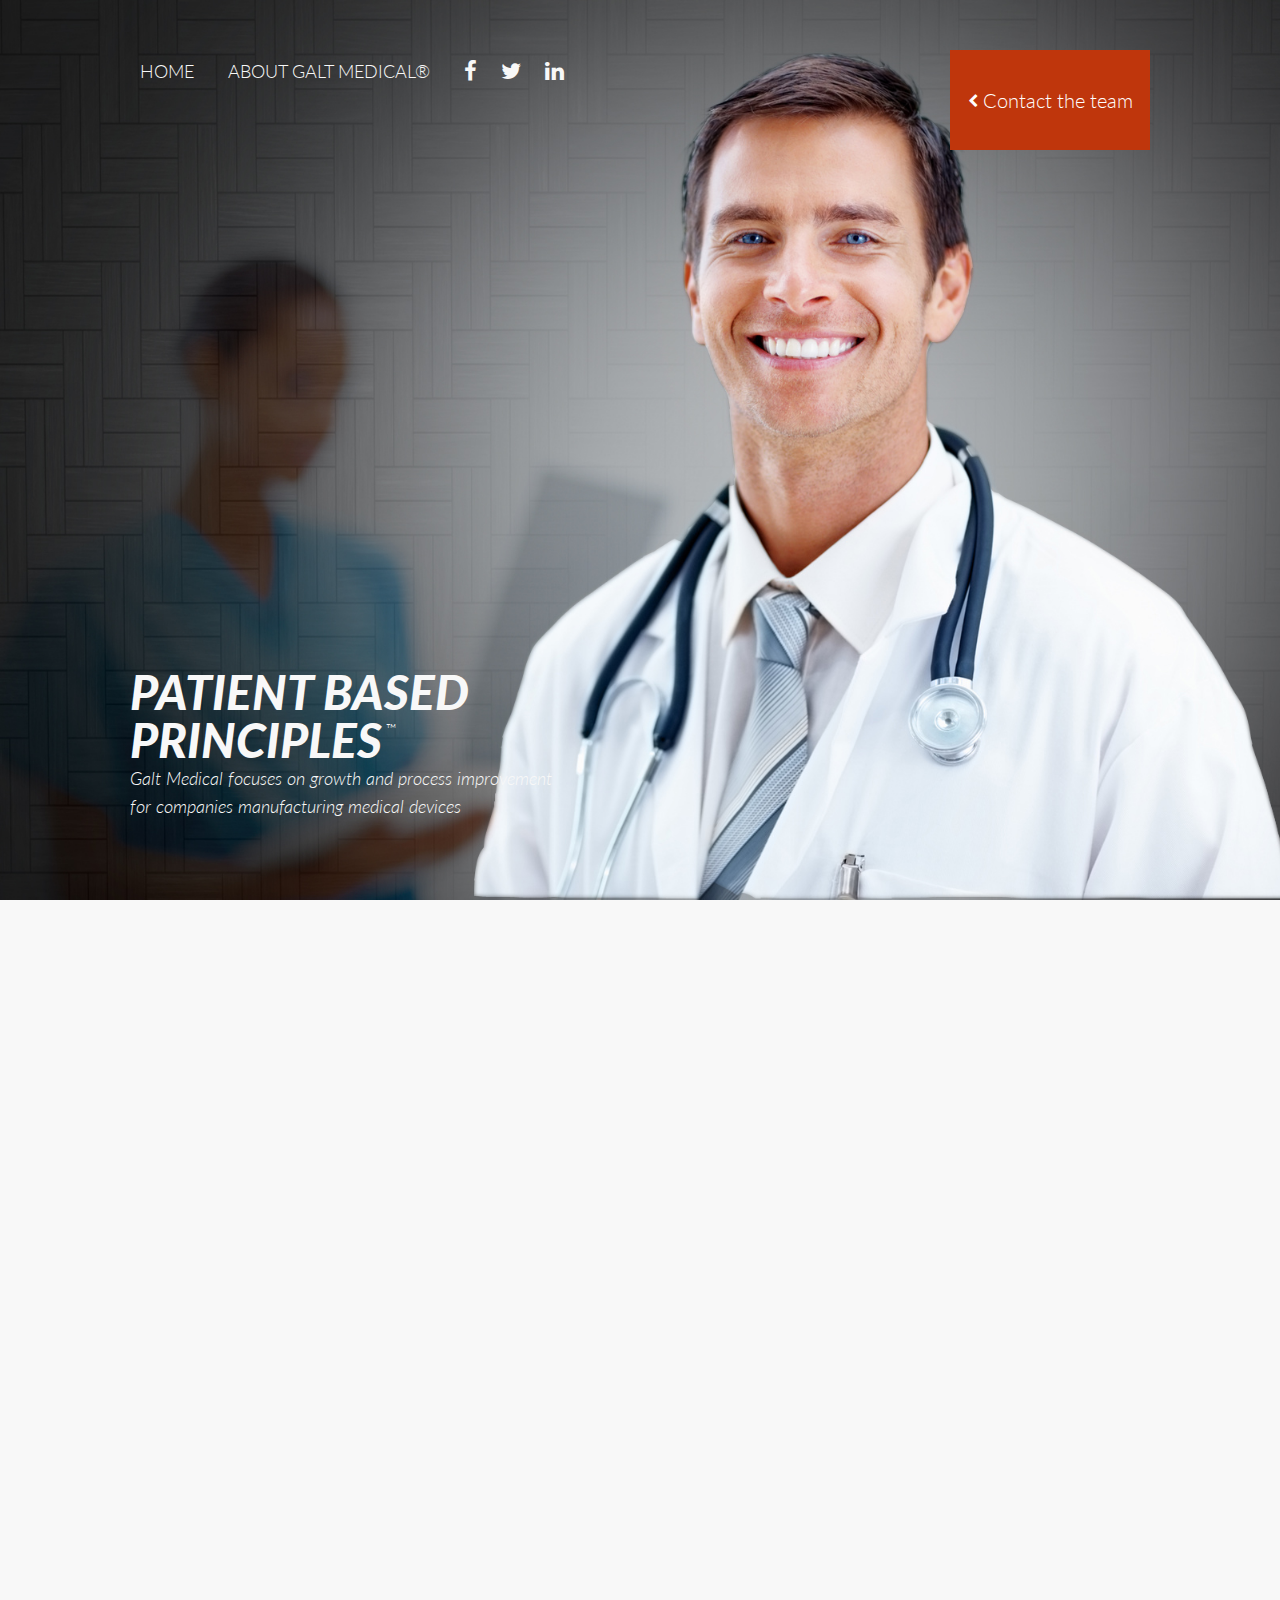
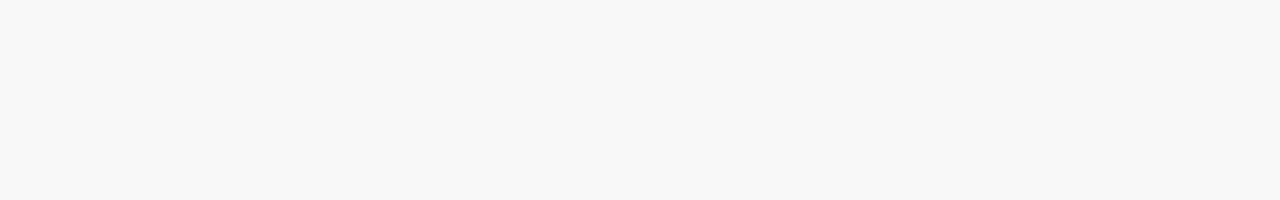
<file: index.html>
<!DOCTYPE html>
<html lang="en">
<head>
  <meta charset="utf-8">
  <meta name="viewport" content="width=device-width, initial-scale=1.0"/>
  <title>Galt Medical®</title>
  <link rel="stylesheet" href="font-awesome/css/font-awesome.min.css">
  <link rel="shortcut icon" type="image/png" href="images/galtmed-logo.png"/>
  <link rel="shortcut icon" type="image/png" href="http://galtmed.com/favicon.png"/>
  <link rel="stylesheet" type="text/css" href="styles/main.css">
  <link rel="stylesheet" type="text/css" href="bower_components/fullpage.js/jquery.fullPage.css" />
  <link href="http://fonts.googleapis.com/css?family=Open+Sans:300italic,400italic,400,300,700,800" rel="stylesheet" type="text/css">
  <link href="http://fonts.googleapis.com/css?family=Lato:100,300,400,700,900,100italic,300italic,400italic,700italic,900italic" rel="stylesheet" type="text/css">

</head>
<body>



  <div id="fullpage">
    <div class="section section-wrap">
      <div class="banner-wrap banner-desktop">
<!--           <div class="banner-left-overlay"></div>
 -->       <div class="banner">

<!--             <div class="mobile-logo">
              <a href="http://galtmed.com"><img src="images/galtmed-logo.png"></a>
            </div> -->

            <div class="banner-menu">
              <div class="banner-nav">
                <ul>
                  <!-- <li><a href="http://galtmed.com"><img class="banner-logo" src="images/galtmed-logo.png"></a></li> -->
                  <li><a href="http://galtmed.com"><p>Home</p></a></li>
                  <li><a href="http://galtmed.com/about"><p>About Galt Medical®</p></a></li>
                  <a href="https://www.facebook.com/GaltMed" target="_blank"><span class="fa fa-facebook banner-social-button"></span></a>
                  <a href="https://twitter.com/galtmed" target="_blank"><span class="fa fa-twitter banner-social-button"></span></a>
                  <a href="https://www.linkedin.com/company/3492725?trk=tyah&trkInfo=clickedVertical%3Acompany%2Cidx%3A2-2-3%2CtarId%3A1433971811908%2Ctas%3Agalt%20med" target="_blank"><span class="fa fa-linkedin banner-social-button"></span></a>           
           
                </ul>
              </div>
            </div>

            <div class="banner-slogan">
              <p class="banner-heading">Patient Based Principles<span>&trade;</span></p>
              <p class="banner-subheading">Galt Medical focuses on growth and process improvement for companies manufacturing medical devices</p>
            </div>

            <div class="contact-container contact-container-desktop"> <!-- START CONTACT MODULE -->
              <div class="contact contact-desktop">

                <div class="contact-square">
                  <p><span class="fa fa-chevron-left"></span>Contact the team</p>
                </div>
                <div class="dimension-wrap"></div>

                <div class="ed-exit-bio hidden">
                  <p>Edward Smith</p>
                  <span class="bio-position">Partner</span>

                </div>

                <div class="davis-exit-bio hidden">
                  <p>Davis Gibson</p>
                  <span class="bio-position">President</span>

                </div>

                <div class="contact-slideout">
                  <div class="contact-list">

                    <div class="contact-thumbnail davis-thumbnail">
                      <p class="thumbnail-name davis-name">Davis</p>
                    </div>

                    <div class="contact-thumbnail ed-thumbnail">
                      <p class="thumbnail-name ed-name">Edward</p>
                    </div>

                  </div>
                </div>

                <div class="ed-bio hidden">
                  <ul>
                    <a href="mailto:ed@galtmed.com"><li><span class="fa fa-envelope"></span></li></a> 
                    <a href="tel://1-803-360-7818"><li class="phone-li"><span class="fa fa-phone-square"></span><p class="ed-phone hidden">(803) 360-7818</p></li></a>
                    <a href="https://www.linkedin.com/profile/view?id=77222871&authType=NAME_SEARCH&authToken=c9Fo&locale=en_US&trk=tyah&trkInfo=clickedVertical%3Amynetwork%2Cidx%3A1-1-1%2CtarId%3A1433971012679%2Ctas%3Aedward%20smith" target="_blank"><li class="bio-linkedin"><span class="fa fa-linkedin"></span></li></a>

                  </ul> 
                </div>
                <div class="davis-bio hidden">
                  <ul>
                    <a href="mailto:davis@galtmed.com"><li><span class="fa fa-envelope"></span></li></a>
                    <a href="tel://1-843-693-3799"><li class="phone-li"><span class="fa fa-phone-square"></span><p class="davis-phone hidden">(843) 693-3799</p></li></a>
                    <a href="https://www.linkedin.com/profile/view?id=72997378&authType=NAME_SEARCH&authToken=Bmf5&locale=en_US&trk=tyah&trkInfo=clickedVertical%3Amynetwork%2Cidx%3A2-1-2%2CtarId%3A1433971089905%2Ctas%3Adavis%20gib" target="_blank"><li class="bio-linkedin"><span class="fa fa-linkedin"></span></li></a>
                  </ul> 
                </div>

              </div>
            </div>  <!-- END CONTACT MODULE -->

    </div>
  </div>
</div> <!-- Close Section -->

<div class="section section-wrap">

    <div class="header-wrap">

      <div class="header-container">

          <div class="header-nav">
            <ul>
              <li class="header-logo"><a href="http://galtmed.com"><img class="logo" src="images/galtmed-logo.png"></a></li>
              <li><a href="http://galtmed.com"><p>Home</p></a></li>
              <li><a href="/about"><p>About</p></a></li>
              <li class="dropdown-trigger"><p><span class="fa fa-angle-down"></span>Product Lines</p></li>            
            </ul>
          </div>

  <!--         <div class="header-product">
            <ul>            
              <li class="dropdown-trigger"><p><span class="fa fa-angle-down"></span>Product Lines<span class="fa fa-angle-down"></span></p></li>
            </ul>
          </div> -->

          <div class="mobile-toggle">
            <p><span class="fa fa-angle-down"></span>Product Lines<span class="fa fa-angle-down"></span></p>        
          </div>

          <div class="header-social">
            <ul>
              <li>
                <p>
                  <a href="https://www.facebook.com/GaltMed" target="_blank"><span class="fa fa-facebook social-button"></span></a>
                  <a href="https://twitter.com/galtmed" target="_blank"><span class="fa fa-twitter social-button"></span></a>
                  <a href="https://www.linkedin.com/company/3492725?trk=tyah&trkInfo=clickedVertical%3Acompany%2Cidx%3A2-2-3%2CtarId%3A1433971811908%2Ctas%3Agalt%20med" target="_blank"><span class="fa fa-linkedin social-button"></span></a>
                </p>
              </li>
            </ul>
          </div>

      </div>
    </div>

    <div class="mobile-menu">
      <ul>
        <li><a href="/bacterin"><p>Bacterin®</p></a></li>
        <li><a href="/biodlogics"><p>BioD Logics®</p></a></li>
        <li><a href="/huntermed"><p>Hunter Med®</p></a></li>
        <li><a href="/instratek"><p>Instratek®</p></a></li>
        <li><a href="/bioretec"><p>Bioretec®</p></a></li>
        <li><a href="/flowerortho"><p>Flower Ortho®</p></a></li>
        <li><p>Coming Soon</p></a></li>
        <li><p>Coming Soon</p></a></li>
      </ul>
    </div>



    <div class="nav-company-container">
      <div class="nav-company">
        <ul>
          <li><p><a href="http://galtmed.com"><img class="mobile-logo" src="images/galtmed-logo.png"></a>Galt Medical®, LLC</p></li>
          <li><p><span class="fa fa-envelope"></span><a href="mailto:info@galtmed.com">info@galtmed.com</a></p></li>
          <li><p><span class="fa fa-phone"></span>(843) 693-3799</p></li>
        </ul>
      </div>
    </div>


    <div class="nav-dropdown-container">
      <div class="nav-dropdown">
        <ul>
          <li><a href="/bacterin"><p><span class="fa fa-circle-thin"></span>Bacterin®</p></a></li>
          <li><a href="/biodlogics"><p><span class="fa fa-circle-thin"></span>BioD Logics®</p></a></li>
          <li><a href="/huntermed"><p><span class="fa fa-circle-thin"></span>Hunter Med®</p></a></li>
          <li><a href="/instratek"><p><span class="fa fa-circle-thin"></span>Instratek®</p></a></li>
          <li><a href="/bioretec"><p><span class="fa fa-circle-thin"></span>Bioretec®</p></a></li>
          <li><a href="/flowerortho"><p><span class="fa fa-circle-thin"></span>Flower Ortho®</p></a></li>

        </ul>
      </div>
    </div>

          <div class="banner-wrap">
<!--           <div class="banner-left-overlay"></div>
 -->       <div class="banner banner-mobile">

<!--             <div class="mobile-logo">
              <a href="http://galtmed.com"><img src="images/galtmed-logo.png"></a>
            </div> -->

            <div class="banner-menu">
              <div class="banner-nav">
                <ul>
                  <!-- <li><a href="http://galtmed.com"><img class="banner-logo" src="images/galtmed-logo.png"></a></li> -->
                  <li><a href="http://galtmed.com"><p>Home</p></a></li>
                  <li><a href="http://galtmed.com/about"><p>About Us</p></a></li>
                  <a href="https://www.facebook.com/GaltMed" target="_blank"><span class="fa fa-facebook banner-social-button"></span></a>
                  <a href="https://twitter.com/galtmed" target="_blank"><span class="fa fa-twitter banner-social-button"></span></a>
                  <a href="https://www.linkedin.com/company/3492725?trk=tyah&trkInfo=clickedVertical%3Acompany%2Cidx%3A2-2-3%2CtarId%3A1433971811908%2Ctas%3Agalt%20med" target="_blank"><span class="fa fa-linkedin banner-social-button"></span></a>           
           
                </ul>
              </div>
            </div>

            <div class="banner-slogan">
              <p class="banner-heading">Patient Based Principles<span>&trade;</span></p>
              <p class="banner-subheading">Galt Medical focuses on growth and process improvement for companies manufacturing medical devices</p>
            </div>

            <div class="contact-container contact-container-desktop"> <!-- START CONTACT MODULE -->
              <div class="contact contact-desktop">

                <div class="contact-square">
                  <p><span class="fa fa-chevron-left"></span>Contact the team</p>
                </div>
                <div class="dimension-wrap"></div>

                <div class="ed-exit-bio hidden">
                  <p>Edward Smith</p>
                  <span class="bio-position">Partner</span>

                </div>

                <div class="davis-exit-bio hidden">
                  <p>Davis Gibson</p>
                  <span class="bio-position">President</span>

                </div>

                <div class="contact-slideout">
                  <div class="contact-list">

                    <div class="contact-thumbnail davis-thumbnail">
                      <p class="thumbnail-name davis-name">Davis</p>
                    </div>

                    <div class="contact-thumbnail ed-thumbnail">
                      <p class="thumbnail-name ed-name">Edward</p>
                    </div>

                  </div>
                </div>

                <div class="ed-bio hidden">
                  <ul>
                    <a href="mailto:edward@galtmed.com"><li><span class="fa fa-envelope"></span></li></a> 
                    <a href="tel://1-803-360-7818"><li class="phone-li"><span class="fa fa-phone-square"></span><p class="ed-phone hidden">(803) 360-7818</p></li></a>
                    <a href="https://www.linkedin.com/profile/view?id=77222871&authType=NAME_SEARCH&authToken=c9Fo&locale=en_US&trk=tyah&trkInfo=clickedVertical%3Amynetwork%2Cidx%3A1-1-1%2CtarId%3A1433971012679%2Ctas%3Aedward%20smith" target="_blank"><li class="bio-linkedin"><span class="fa fa-linkedin"></span></li></a>

                  </ul> 
                </div>
                <div class="davis-bio hidden">
                  <ul>
                    <a href="mailto:davisgibson@galtmed.com"><li><span class="fa fa-envelope"></span></li></a>
                    <a href="tel://1-843-693-3799"><li class="phone-li"><span class="fa fa-phone-square"></span><p class="davis-phone hidden">(843) 693-3799</p></li></a>
                    <a href="https://www.linkedin.com/profile/view?id=72997378&authType=NAME_SEARCH&authToken=Bmf5&locale=en_US&trk=tyah&trkInfo=clickedVertical%3Amynetwork%2Cidx%3A2-1-2%2CtarId%3A1433971089905%2Ctas%3Adavis%20gib" target="_blank"><li class="bio-linkedin"><span class="fa fa-linkedin"></span></li></a>
                  </ul> 
                </div>

              </div>
            </div>  <!-- END CONTACT MODULE -->

    </div>
  </div>


    <div class="services-wrap">
      <div class="services">
        <ul>
          <li class="third-column">
            <span class="fa fa-heartbeat service-icon"></span>
            <h1>About Galt Medical®</h1>
            <p>Some Sample text to see how it will look in a column layout</p>
            <a href="">Sample Link</a>
          </li>
          <li class="third-column">
            <span class="fa fa-user-md service-icon"></span>
            <h1>Interested?</h1>
            <p>Are you a doctor and interested in carrying one of our products?</p>
            <a href="">Show Products Lines</a>
          </li>
          <li class="third-column">
            <span class="fa fa-h-square service-icon"></span>
            <h1>Test Column</h1>
            <p>Some Sample text to see how it will look in a column layout</p>
            <a href="">Sample Link</a>
          </li>
          <li class="third-column">
            <span class="fa fa-medkit service-icon"></span>
            <h1>Careers</h1>
            <p>Interested in joining our team? Send us your cover letter and resumé.</p>
            <a href="">Email Recruitment</a>
          </li>

        </ul>
      </div>
    </div><!-- END SERVICES WRAP-->

      <div class="contact-container contact-container-mobile"> <!-- START CONTACT MODULE -->
        <div class="contact contact-mobile">

          <div class="contact-square">
            <p><span class="fa fa-chevron-left"></span>Contact the team</p>
          </div>
          <div class="dimension-wrap"></div>

            <div class="ed-exit-bio hidden">
              <p>Edward Smith</p>
              <span class="bio-position">Partner</span>

            </div>

            <div class="davis-exit-bio hidden">
              <p>Davis Gibson</p>
              <span class="bio-position">President</span>

            </div>

          <div class="contact-slideout">
            <div class="contact-list">

              <div class="contact-thumbnail davis-thumbnail">
                <p class="thumbnail-name davis-name">Davis</p>
              </div>

              <div class="contact-thumbnail ed-thumbnail">
                <p class="thumbnail-name ed-name">Edward</p>
              </div>

            </div>
          </div>

              <div class="ed-bio hidden">
                <ul>
                  <a href="mailto:ed@galtmed.com"><li><span class="fa fa-envelope"></span></li></a> 
                  <a href="tel://1-803-360-7818"><li class="phone-li"><span class="fa fa-phone-square"></span></li></a>
<!--                   <a href="https://www.linkedin.com/profile/view?id=77222871&authType=NAME_SEARCH&authToken=c9Fo&locale=en_US&trk=tyah&trkInfo=clickedVertical%3Amynetwork%2Cidx%3A1-1-1%2CtarId%3A1433971012679%2Ctas%3Aedward%20smith" target="_blank"><li class="bio-linkedin"><span class="fa fa-linkedin"></span></li></a> -->

                </ul> 
              </div>
              <div class="davis-bio hidden">
                <ul>
                  <a href="mailto:davis@galtmed.com"><li><span class="fa fa-envelope"></span></li></a>
                  <a href="tel://1-843-693-3799"><li class="phone-li"><span class="fa fa-phone-square"></span></li></a>
<!--                   <a href="https://www.linkedin.com/profile/view?id=72997378&authType=NAME_SEARCH&authToken=Bmf5&locale=en_US&trk=tyah&trkInfo=clickedVertical%3Amynetwork%2Cidx%3A2-1-2%2CtarId%3A1433971089905%2Ctas%3Adavis%20gib" target="_blank"><li class="bio-linkedin"><span class="fa fa-linkedin"></span></li></a> -->
                </ul> 
              </div>

        </div>
      </div>  <!-- END MOBILE CONTACT MODULE -->


      <div class="footer-wrap">
        <div class="footer-container">
          <ul>
            <li class="footer-col1"><h1 class="footer-heading"><span>Galt Medical, LLC ®2015. </span>All rights reserved.</h1></li>
<!--             <li class="footer-col2"><p><span class="fa fa-envelope footer-envelope"></span>davisgibson@galtmed.com</p><p><span class="fa fa-envelope footer-envelope"></span>edward@galtmed.com</p></li> -->
            <!-- <li class="footer-col3"><p><span class="fa fa-facebook social-button"></span><span class="fa fa-twitter social-button"></span></p></li> -->
<!--             <li class="footer-col3">    
              <div class="newsletter-container">
                <div class="newsletter">
                  <div class="newsletter-heading">
                   <p>Subscribe to our Newsletter</p>
                  </div>
                  <form>
                    <input type="email" placeholder="Email Address">
                    <button type="submit">Sign Up</button>
                  </form>
                </div>
              </div>
            </li>
 -->       </ul>
        </div>
      </div> <!-- END FOOTER WRAP -->
    </div>

  </div>

</div><!-- End Section -->
</div><!-- End Full Page -->

<script src="bower_components/jquery/dist/jquery.js"></script>
<script src="bower_components/jquery-ui/jquery-ui.js"></script>
<script src="typed/js/typed.js"></script>
<script src="bower_components/fullpage.js/jquery.fullPage.js"></script>
<script src="bower_components/underscore/underscore.js"></script>
<script type="text/javascript" src="scripts/main.js"></script>

</body>
</html>
</file>
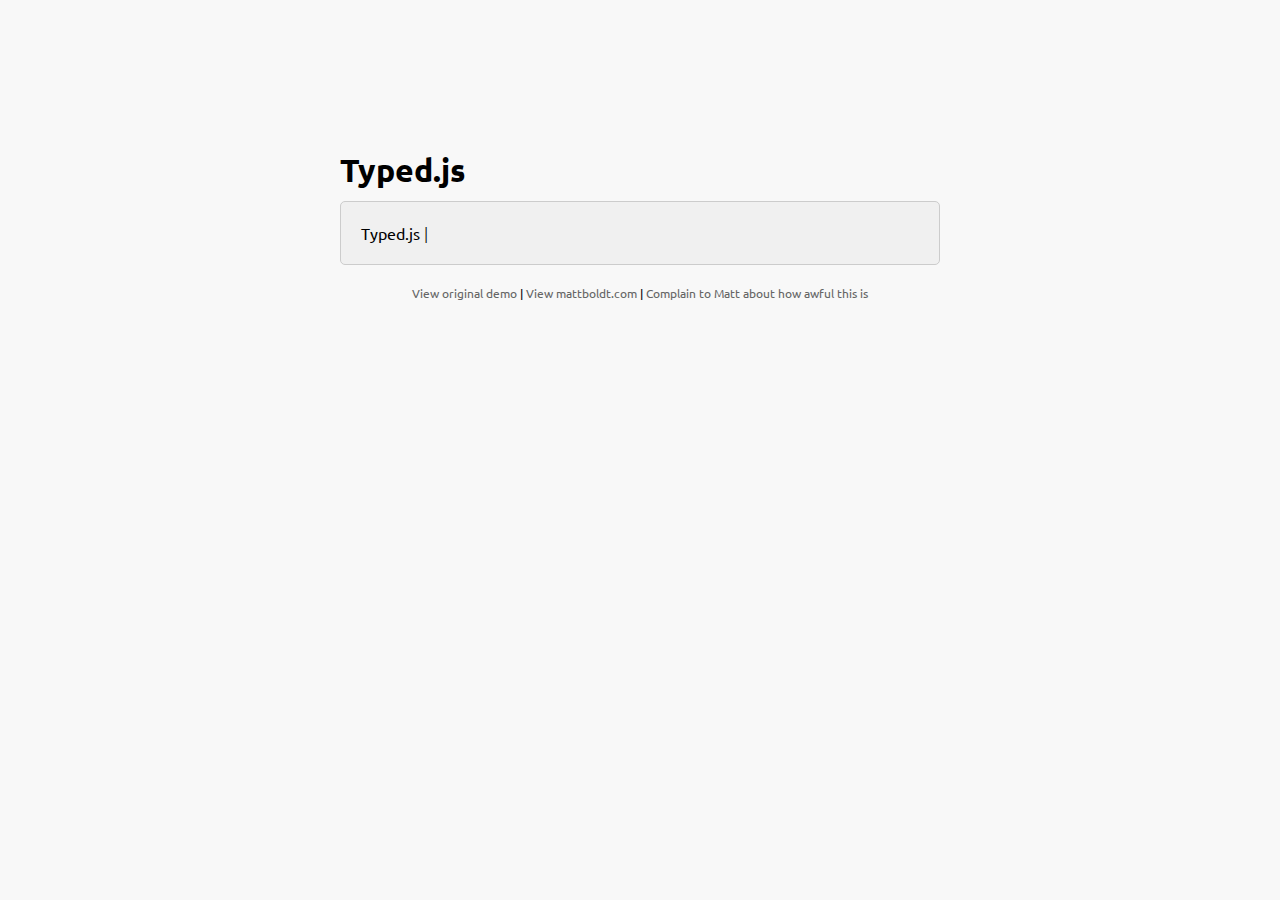
<file: typed/index.htm>
<!doctype html>
<html lang="en">
<head>
    <meta charset="UTF-8">
    <title>Typed.js - Type your heart out</title>
    <!-- Get jQuery -->
    <script src="http://ajax.googleapis.com/ajax/libs/jquery/1.9.1/jquery.min.js"></script>
    <script src="js/typed.js" type="text/javascript"></script>
    <script>
    $(function(){

        $("#typed").typed({
            strings: ["Typed.js is a <strong>jQuery</strong> plugin.", "It <em>types</em> out sentences.", "And then deletes them.", "Try it out!"],
            typeSpeed: 30,
            backDelay: 500,
            loop: false,
            contentType: 'html', // or text
            // defaults to false for infinite loop
            loopCount: false,
            callback: function(){ foo(); },
            resetCallback: function() { newTyped(); }
        });

        $(".reset").click(function(){
            $("#typed").typed('reset');
        });

    });

    function newTyped(){ /* A new typed object */ }

    function foo(){ console.log("Callback"); }

    </script>
    <link href="main.css" rel="stylesheet"/>
    <style>
        /* code for animated blinking cursor */
        .typed-cursor{
            opacity: 1;
            font-weight: 100;
            -webkit-animation: blink 0.7s infinite;
            -moz-animation: blink 0.7s infinite;
            -ms-animation: blink 0.7s infinite;
            -o-animation: blink 0.7s infinite;
            animation: blink 0.7s infinite;
        }
        @-keyframes blink{
            0% { opacity:1; }
            50% { opacity:0; }
            100% { opacity:1; }
        }
        @-webkit-keyframes blink{
            0% { opacity:1; }
            50% { opacity:0; }
            100% { opacity:1; }
        }
        @-moz-keyframes blink{
            0% { opacity:1; }
            50% { opacity:0; }
            100% { opacity:1; }
        }
        @-ms-keyframes blink{
            0% { opacity:1; }
            50% { opacity:0; }
            100% { opacity:1; }
        }
        @-o-keyframes blink{
            0% { opacity:1; }
            50% { opacity:0; }
            100% { opacity:1; }
        }
    </style>
</head>
<body>

    <div class="wrap">
        <h1 class="h1">Typed.js</h1>

        <div class="type-wrap">
            <span id="typed" style="white-space:pre;"></span>
        </div>

        <div class="links">
            <a href="http://www.mattboldt.com/demos/typed-js">View original demo</a> | <a href="http://www.mattboldt.com">View mattboldt.com</a> | <a href="http://www.twitter.com/atmattb">Complain to Matt about how awful this is</a>
        </div>
    </div>

</body>
</html>
</file>
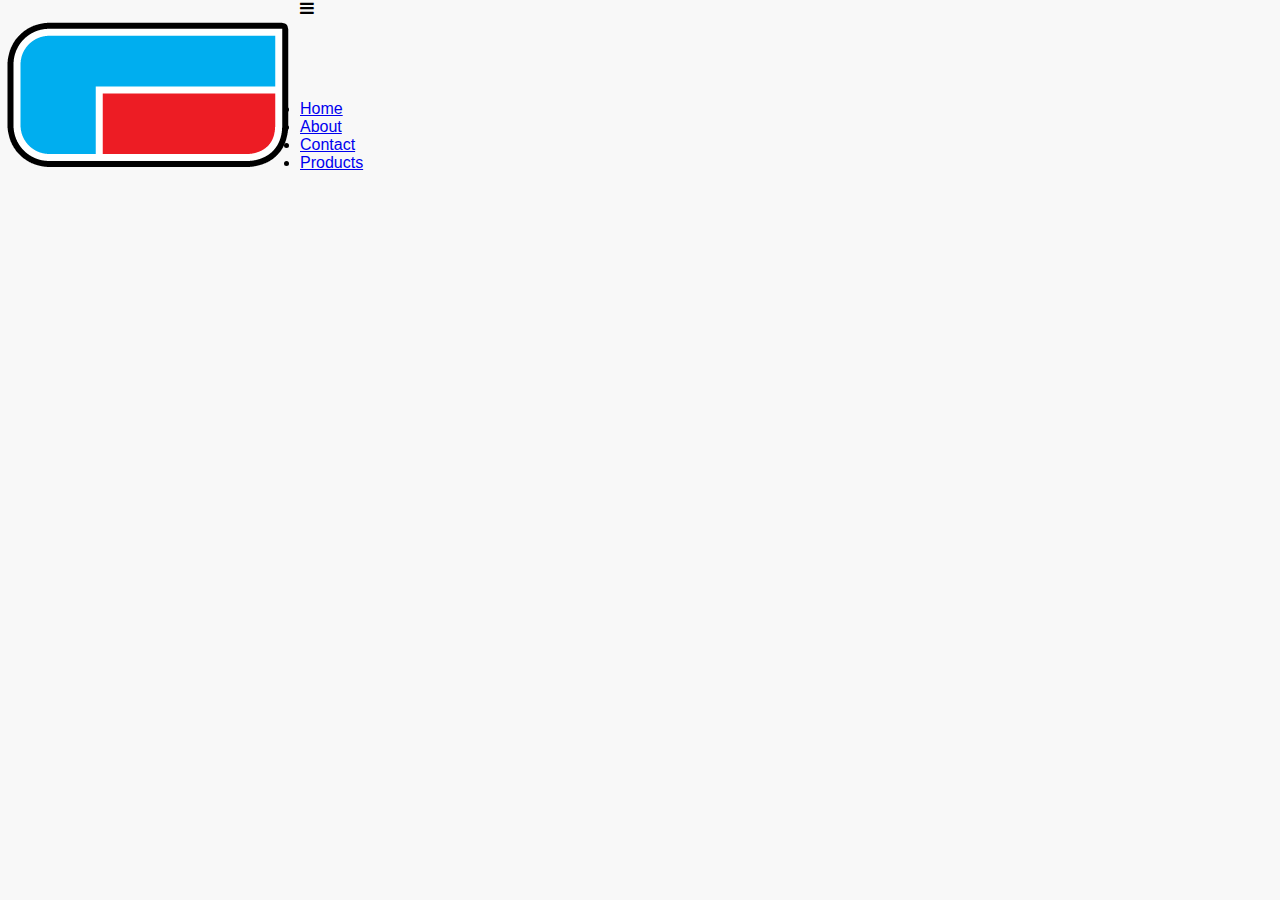
<file: about.html>
<!DOCTYPE html>
<html lang="en">
<head>
  <meta charset="utf-8">
  <meta name="viewport" content="width=device-width, initial-scale=1.0"/>
  <title>Galt Medical</title>
  <link rel="stylesheet" href="font-awesome/css/font-awesome.min.css">
  <link rel="shortcut icon" type="image/png" href="images/galtmed_logo.png"/>
  <link rel="shortcut icon" type="image/png" href="http://galtmed.com/favicon.png"/>
  <link rel="stylesheet" type="text/css" href="styles/main.css">

</head>
<body>
  <div class="header-wrap">
    <div class="header">
      <div class="header-left">
        <a href="#"><img src="images/galtmed_logo.png"></a>
      </div>
      <div class="header-right">
        <span class="fa fa-bars"></span>
      </div>  
    </div>
  </div>
 









<div class="temp-footer-nav">
<ul class="temp-nav">
<li class="temps"><a href="index.html">Home</a></li>
<li class="temps"><a href="about.html">About</a></li>
<li class="temps"><a href="contact.html">Contact</a></li>
<li class="temps"><a href="products.html">Products</a></li>

</ul>

</div>



<script src="bower_components/jquery/dist/jquery.js"></script>
<script src="bower_components/jquery-ui/jquery-ui.js"></script>
<script src="bower_components/underscore/underscore.js"></script>
<script type="text/javascript" src="scripts/main.js"></script>
</body>
</html>
</file>
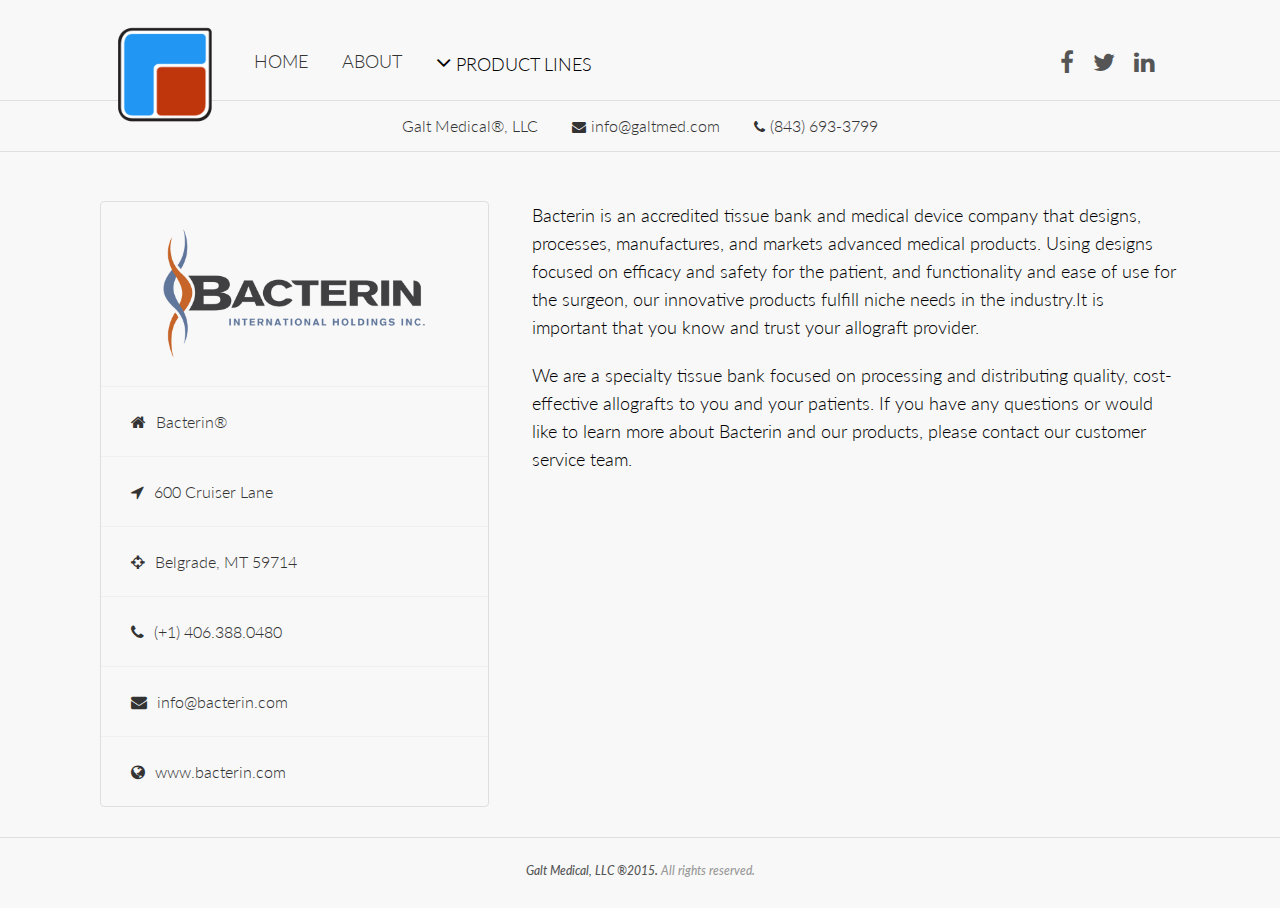
<file: bacterin.html>
<!DOCTYPE html>
<html lang="en">
<head>
  <meta charset="utf-8">
  <meta name="viewport" content="width=device-width, initial-scale=1.0"/>
  <title>Galt Medical® | Bacterin®</title>
  <link rel="stylesheet" href="font-awesome/css/font-awesome.min.css">
  <link rel="shortcut icon" type="image/png" href="images/galtmed-logo.png"/>
  <link rel="shortcut icon" type="image/png" href="http://galtmed.com/favicon.png"/>
  <link rel="stylesheet" type="text/css" href="styles/main.css">
  <link href="http://fonts.googleapis.com/css?family=Open+Sans:300italic,400italic,400,300,700,800" rel="stylesheet" type="text/css">
  <link href="http://fonts.googleapis.com/css?family=Lato:100,300,400,700,900,100italic,300italic,400italic,700italic,900italic" rel="stylesheet" type="text/css">

</head>
<body>



  <div class="header-wrap">

    <div class="header-container">

        <div class="header-nav">
          <ul>
            <li class="header-logo"><a href="http://galtmed.com"><img class="logo" src="images/galtmed-logo.png"></a></li>
            <li><a href="http://galtmed.com"><p>Home</p></a></li>
            <li><a href="/about"><p>About</p></a></li>
            <li class="dropdown-trigger"><p><span class="fa fa-angle-down"></span>Product Lines</p></li>            
          </ul>
        </div>

<!--         <div class="header-product">
          <ul>            
            <li class="dropdown-trigger"><p><span class="fa fa-angle-down"></span>Product Lines<span class="fa fa-angle-down"></span></p></li>
          </ul>
        </div> -->

        <div class="mobile-toggle">
          <p><span class="fa fa-angle-down"></span>Product Lines<span class="fa fa-angle-down"></span></p>        
        </div>

        <div class="header-social">
          <ul>
            <li>
              <p>
                <a href="https://www.facebook.com/GaltMed" target="_blank"><span class="fa fa-facebook social-button"></span></a>
                <a href="https://twitter.com/galtmed" target="_blank"><span class="fa fa-twitter social-button"></span></a>
                <a href="https://www.linkedin.com/company/3492725?trk=tyah&trkInfo=clickedVertical%3Acompany%2Cidx%3A2-2-3%2CtarId%3A1433971811908%2Ctas%3Agalt%20med" target="_blank"><span class="fa fa-linkedin social-button"></span></a>
              </p>
            </li>
          </ul>
        </div>

    </div>
  </div>

  <div class="mobile-menu">
    <ul>
      <li><a href="/bacterin"><p>Bacterin®</p></a></li>
      <li><a href="/biodlogics"><p>BioD Logics®</p></a></li>
      <li><a href="/huntermed"><p>Hunter Med®</p></a></li>
      <li><a href="/instratek"><p>Instratek®</p></a></li>
      <li><a href="/bioretec"><p>Bioretec®</p></a></li>
      <li><a href="/flowerortho"><p>Flower Ortho®</p></a></li>
      <li><p>Coming Soon</p></a></li>
      <li><p>Coming Soon</p></a></li>
    </ul>
  </div>



  <div class="nav-company-container">
    <div class="nav-company">
      <ul>
        <li><p>Galt Medical®, LLC</p></li>
        <li><p><span class="fa fa-envelope"></span><a href="mailto:info@galtmed.com">info@galtmed.com</a></p></li>
        <li><p><span class="fa fa-phone"></span>(843) 693-3799</p></li>
      </ul>
    </div>
  </div>


  <div class="nav-dropdown-container">
    <div class="nav-dropdown">
      <ul>
        <li><a href="/bacterin"><p><span class="fa fa-circle-thin"></span>Bacterin®</p></a></li>
        <li><a href="/biodlogics"><p><span class="fa fa-circle-thin"></span>BioD Logics®</p></a></li>
        <li><a href="/huntermed"><p><span class="fa fa-circle-thin"></span>Hunter Med®</p></a></li>
        <li><a href="/instratek"><p><span class="fa fa-circle-thin"></span>Instratek®</p></a></li>
        <li><a href="/bioretec"><p><span class="fa fa-circle-thin"></span>Bioretec®</p></a></li>
        <li><a href="/flowerortho"><p><span class="fa fa-circle-thin"></span>Flower Ortho®</p></a></li>

      </ul>
    </div>
  </div>


      <div class="product-wrap">
        <div class="product-container">

          <div class="product-info">
            <div class="product-info-module">
              <ul>
                <li><img src="images/bacterin-logo.png"></li>
                <li><span class="fa fa-home"></span>Bacterin®</li>
                <li><span class="fa fa-location-arrow"></span>600 Cruiser Lane</li>
                <li><span class="fa fa-crosshairs"></span>Belgrade, MT 59714</li>
                <li><span class="fa fa-phone"></span>(+1) 406.388.0480</li>
                <li><span class="fa fa-envelope"></span><a href="mailto:info@bacterin.com">info@bacterin.com</a></li>
                <li><span class="fa fa-globe"></span><a href="http://www.bacterin.com" target="_blank">www.bacterin.com</a></li>

              </ul> 
            </div>
          </div>
          <div class="product-description">
            <p>
              Bacterin is an accredited tissue bank and medical device company that designs, processes, manufactures, and markets advanced medical products. Using designs focused on efficacy and safety for the patient, and functionality and ease of use for the surgeon, our innovative products fulfill niche needs in the industry.It is important that you know and trust your allograft provider.
            </p>
            <p>
              We are a specialty tissue bank focused on processing and distributing quality, cost-effective allografts to you and your patients.  If you have any questions or would like to learn more about Bacterin and our products, please contact our customer service team.
            </p>
          </div>
        </div>
      </div>

      <div class="footer-wrap">
        <div class="footer-container">
          <ul>
            <li class="footer-col1"><h1 class="footer-heading"><span>Galt Medical, LLC ®2015. </span>All rights reserved.</h1></li>
<!--             <li class="footer-col2"><p><span class="fa fa-envelope footer-envelope"></span>davisgibson@galtmed.com</p><p><span class="fa fa-envelope footer-envelope"></span>edward@galtmed.com</p></li> -->
            <!-- <li class="footer-col3"><p><span class="fa fa-facebook social-button"></span><span class="fa fa-twitter social-button"></span></p></li> -->
<!--             <li class="footer-col3">    
              <div class="newsletter-container">
                <div class="newsletter">
                  <div class="newsletter-heading">
                   <p>Subscribe to our Newsletter</p>
                  </div>
                  <form>
                    <input type="email" placeholder="Email Address">
                    <button type="submit">Sign Up</button>
                  </form>
                </div>
              </div>
            </li>
 -->       </ul>
        </div>
      </div> <!-- END FOOTER WRAP -->
    </div>

  </div>

<!-- </div>End Section -->
<!-- </div>End Full Page -->

<script src="bower_components/jquery/dist/jquery.js"></script>
<script src="bower_components/jquery-ui/jquery-ui.js"></script>
<script src="typed/js/typed.js"></script>
<script src="bower_components/underscore/underscore.js"></script>
<script type="text/javascript" src="scripts/main.js"></script>

</body>
</html>
</file>
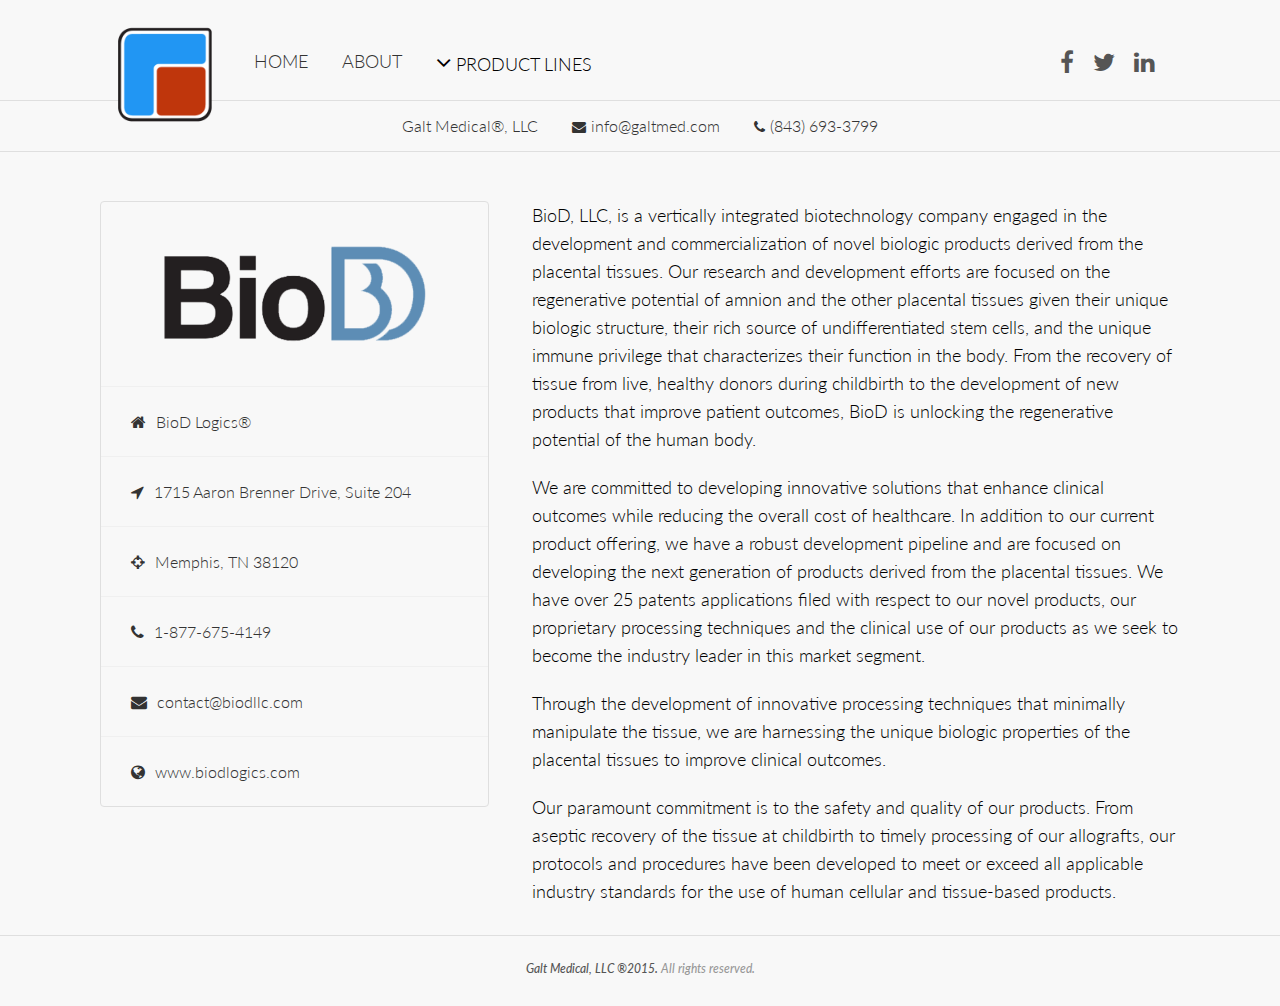
<file: biodlogics.html>
<!DOCTYPE html>
<html lang="en">
<head>
  <meta charset="utf-8">
  <meta name="viewport" content="width=device-width, initial-scale=1.0"/>
  <title>Galt Medical® | BioD Logics®</title>
  <link rel="stylesheet" href="font-awesome/css/font-awesome.min.css">
  <link rel="shortcut icon" type="image/png" href="images/galtmed-logo.png"/>
  <link rel="shortcut icon" type="image/png" href="http://galtmed.com/favicon.png"/>
  <link rel="stylesheet" type="text/css" href="styles/main.css">
  <link href="http://fonts.googleapis.com/css?family=Open+Sans:300italic,400italic,400,300,700,800" rel="stylesheet" type="text/css">
  <link href="http://fonts.googleapis.com/css?family=Lato:100,300,400,700,900,100italic,300italic,400italic,700italic,900italic" rel="stylesheet" type="text/css">

</head>
<body>



  <div class="header-wrap">

    <div class="header-container">

        <div class="header-nav">
          <ul>
            <li class="header-logo"><a href="http://galtmed.com"><img class="logo" src="images/galtmed-logo.png"></a></li>
            <li><a href="http://galtmed.com"><p>Home</p></a></li>
            <li><a href="/about"><p>About</p></a></li>
            <li class="dropdown-trigger"><p><span class="fa fa-angle-down"></span>Product Lines</p></li>            
          </ul>
        </div>

<!--         <div class="header-product">
          <ul>            
            <li class="dropdown-trigger"><p><span class="fa fa-angle-down"></span>Product Lines<span class="fa fa-angle-down"></span></p></li>
          </ul>
        </div> -->

        <div class="mobile-toggle">
          <p><span class="fa fa-angle-down"></span>Product Lines<span class="fa fa-angle-down"></span></p>        
        </div>

        <div class="header-social">
          <ul>
            <li>
              <p>
                <a href="https://www.facebook.com/GaltMed" target="_blank"><span class="fa fa-facebook social-button"></span></a>
                <a href="https://twitter.com/galtmed" target="_blank"><span class="fa fa-twitter social-button"></span></a>
                <a href="https://www.linkedin.com/company/3492725?trk=tyah&trkInfo=clickedVertical%3Acompany%2Cidx%3A2-2-3%2CtarId%3A1433971811908%2Ctas%3Agalt%20med" target="_blank"><span class="fa fa-linkedin social-button"></span></a>
              </p>
            </li>
          </ul>
        </div>

    </div>
  </div>

  <div class="mobile-menu">
    <ul>
      <li><a href="/bacterin"><p>Bacterin®</p></a></li>
      <li><a href="/biodlogics"><p>BioD Logics®</p></a></li>
      <li><a href="/huntermed"><p>Hunter Med®</p></a></li>
      <li><a href="/instratek"><p>Instratek®</p></a></li>
      <li><a href="/bioretec"><p>Bioretec®</p></a></li>
      <li><a href="/flowerortho"><p>Flower Ortho®</p></a></li>
      <li><p>Coming Soon</p></a></li>
      <li><p>Coming Soon</p></a></li>
    </ul>
  </div>



  <div class="nav-company-container">
    <div class="nav-company">
      <ul>
        <li><p>Galt Medical®, LLC</p></li>
        <li><p><span class="fa fa-envelope"></span><a href="mailto:info@galtmed.com">info@galtmed.com</a></p></li>
        <li><p><span class="fa fa-phone"></span>(843) 693-3799</p></li>
      </ul>
    </div>
  </div>


  <div class="nav-dropdown-container">
    <div class="nav-dropdown">
      <ul>
        <li><a href="/bacterin"><p><span class="fa fa-circle-thin"></span>Bacterin®</p></a></li>
        <li><a href="/biodlogics"><p><span class="fa fa-circle-thin"></span>BioD Logics®</p></a></li>
        <li><a href="/huntermed"><p><span class="fa fa-circle-thin"></span>Hunter Med®</p></a></li>
        <li><a href="/instratek"><p><span class="fa fa-circle-thin"></span>Instratek®</p></a></li>
        <li><a href="/bioretec"><p><span class="fa fa-circle-thin"></span>Bioretec®</p></a></li>
        <li><a href="/flowerortho"><p><span class="fa fa-circle-thin"></span>Flower Ortho®</p></a></li>

      </ul>
    </div>
  </div>


      <div class="product-wrap">
        <div class="product-container">

          <div class="product-info">
            <div class="product-info-module">
              <ul>
                <li><img src="images/biod-logo1.png"></li>
                <li><span class="fa fa-home"></span>BioD Logics®</li>
                <li><span class="fa fa-location-arrow"></span>1715 Aaron Brenner Drive, Suite 204</li>
                <li><span class="fa fa-crosshairs"></span>Memphis, TN 38120</li>
                <li><span class="fa fa-phone"></span>1-877-675-4149</li>
                <li><span class="fa fa-envelope"></span><a href="mailto:contact@biodllc.com">contact@biodllc.com</a></li>
                <li><span class="fa fa-globe"></span><a href="http://www.biodlogics.com" target="_blank">www.biodlogics.com</a></li>

              </ul> 
            </div>
          </div>
          <div class="product-description">
            <p>
              BioD, LLC, is a vertically integrated biotechnology company engaged in the development and commercialization of novel biologic products derived from the placental tissues. Our research and development efforts are focused on the regenerative potential of amnion and the other placental tissues given their unique biologic structure, their rich source of undifferentiated stem cells, and the unique immune privilege that characterizes their function in the body. From the recovery of tissue from live, healthy donors during childbirth to the development of new products that improve patient outcomes, BioD is unlocking the regenerative potential of the human body.
            <p>
              We are committed to developing innovative solutions that enhance clinical outcomes while reducing the overall cost of healthcare. In addition to our current product offering, we have a robust development pipeline and are focused on developing the next generation of products derived from the placental tissues. We have over 25 patents applications filed with respect to our novel products, our proprietary processing techniques and the clinical use of our products as we seek to become the industry leader in this market segment.
            </p>
            <p>
              Through the development of innovative processing techniques that minimally manipulate the tissue, we are harnessing the unique biologic properties of the placental tissues to improve clinical outcomes.
            </p>
            <p>
              Our paramount commitment is to the safety and quality of our products. From aseptic recovery of the tissue at childbirth to timely processing of our allografts, our protocols and procedures have been developed to meet or exceed all applicable industry standards for the use of human cellular and tissue-based products.
            </p>
          </div>
        </div>
      </div>

      <div class="footer-wrap">
        <div class="footer-container">
          <ul>
            <li class="footer-col1"><h1 class="footer-heading"><span>Galt Medical, LLC ®2015. </span>All rights reserved.</h1></li>
<!--             <li class="footer-col2"><p><span class="fa fa-envelope footer-envelope"></span>davisgibson@galtmed.com</p><p><span class="fa fa-envelope footer-envelope"></span>edward@galtmed.com</p></li> -->
            <!-- <li class="footer-col3"><p><span class="fa fa-facebook social-button"></span><span class="fa fa-twitter social-button"></span></p></li> -->
<!--             <li class="footer-col3">    
              <div class="newsletter-container">
                <div class="newsletter">
                  <div class="newsletter-heading">
                   <p>Subscribe to our Newsletter</p>
                  </div>
                  <form>
                    <input type="email" placeholder="Email Address">
                    <button type="submit">Sign Up</button>
                  </form>
                </div>
              </div>
            </li>
 -->       </ul>
        </div>
      </div> <!-- END FOOTER WRAP -->
    </div>

  </div>

<!-- </div>End Section -->
<!-- </div>End Full Page -->

<script src="bower_components/jquery/dist/jquery.js"></script>
<script src="bower_components/jquery-ui/jquery-ui.js"></script>
<script src="typed/js/typed.js"></script>
<script src="bower_components/underscore/underscore.js"></script>
<script type="text/javascript" src="scripts/main.js"></script>

</body>
</html>
</file>
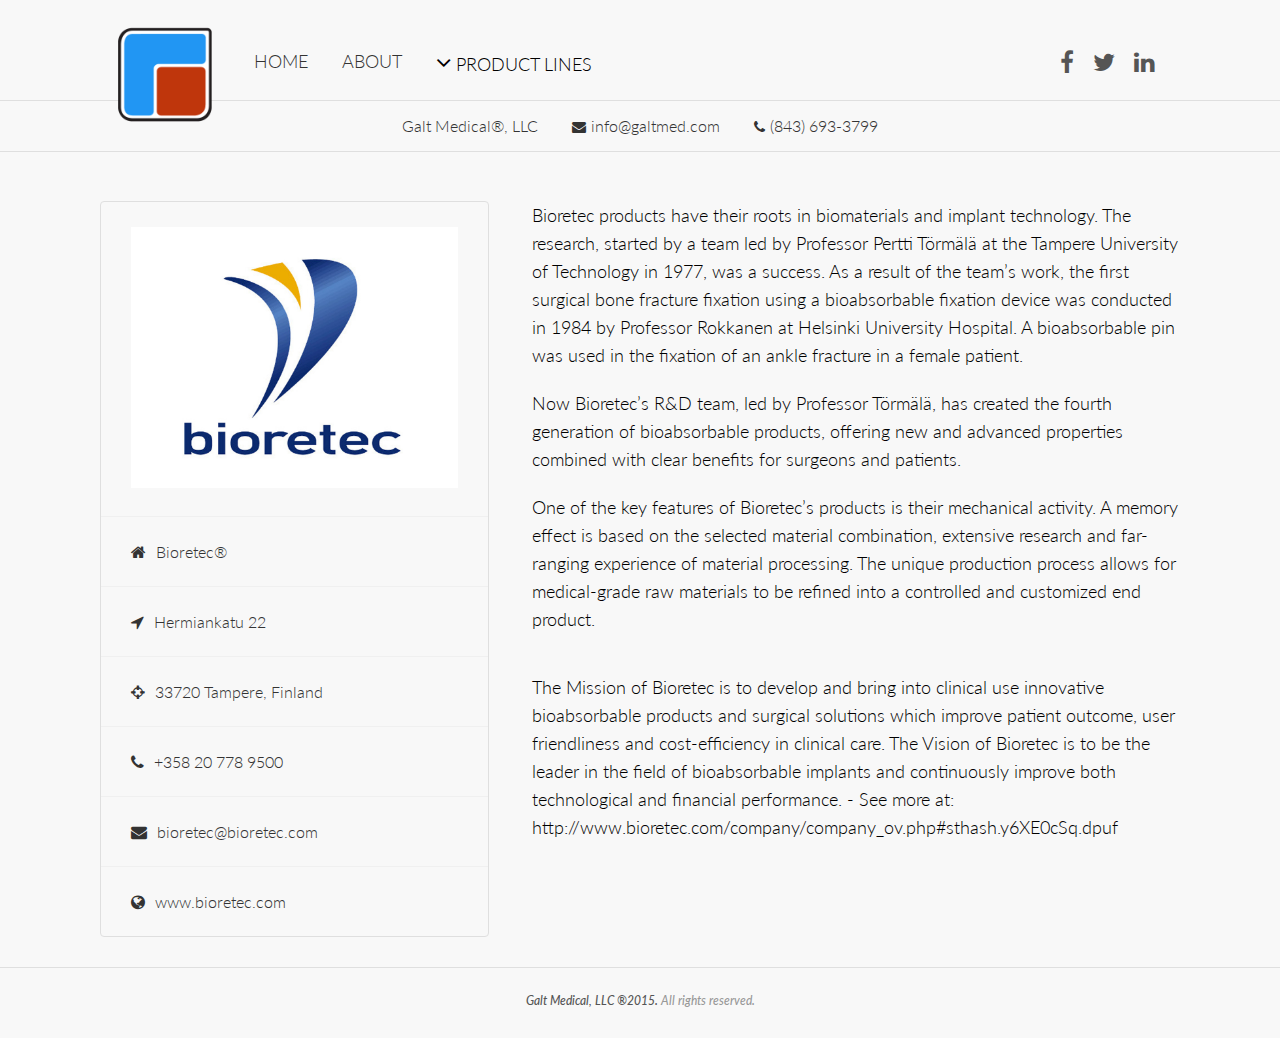
<file: bioretec.html>
<!DOCTYPE html>
<html lang="en">
<head>
  <meta charset="utf-8">
  <meta name="viewport" content="width=device-width, initial-scale=1.0"/>
  <title>Galt Medical® | Bioretec®</title>
  <link rel="stylesheet" href="font-awesome/css/font-awesome.min.css">
  <link rel="shortcut icon" type="image/png" href="images/galtmed-logo.png"/>
  <link rel="shortcut icon" type="image/png" href="http://galtmed.com/favicon.png"/>
  <link rel="stylesheet" type="text/css" href="styles/main.css">
  <link href="http://fonts.googleapis.com/css?family=Open+Sans:300italic,400italic,400,300,700,800" rel="stylesheet" type="text/css">
  <link href="http://fonts.googleapis.com/css?family=Lato:100,300,400,700,900,100italic,300italic,400italic,700italic,900italic" rel="stylesheet" type="text/css">

</head>
<body>



  <div class="header-wrap">

    <div class="header-container">

        <div class="header-nav">
          <ul>
            <li class="header-logo"><a href="http://galtmed.com"><img class="logo" src="images/galtmed-logo.png"></a></li>
            <li><a href="http://galtmed.com"><p>Home</p></a></li>
            <li><a href="/about"><p>About</p></a></li>
            <li class="dropdown-trigger"><p><span class="fa fa-angle-down"></span>Product Lines</p></li>            
          </ul>
        </div>

<!--         <div class="header-product">
          <ul>            
            <li class="dropdown-trigger"><p><span class="fa fa-angle-down"></span>Product Lines<span class="fa fa-angle-down"></span></p></li>
          </ul>
        </div> -->

        <div class="mobile-toggle">
          <p><span class="fa fa-angle-down"></span>Product Lines<span class="fa fa-angle-down"></span></p>        
        </div>

        <div class="header-social">
          <ul>
            <li>
              <p>
                <a href="https://www.facebook.com/GaltMed" target="_blank"><span class="fa fa-facebook social-button"></span></a>
                <a href="https://twitter.com/galtmed" target="_blank"><span class="fa fa-twitter social-button"></span></a>
                <a href="https://www.linkedin.com/company/3492725?trk=tyah&trkInfo=clickedVertical%3Acompany%2Cidx%3A2-2-3%2CtarId%3A1433971811908%2Ctas%3Agalt%20med" target="_blank"><span class="fa fa-linkedin social-button"></span></a>
              </p>
            </li>
          </ul>
        </div>

    </div>
  </div>

  <div class="mobile-menu">
    <ul>
      <li><a href="/bacterin"><p>Bacterin®</p></a></li>
      <li><a href="/biodlogics"><p>BioD Logics®</p></a></li>
      <li><a href="/huntermed"><p>Hunter Med®</p></a></li>
      <li><a href="/instratek"><p>Instratek®</p></a></li>
      <li><a href="/bioretec"><p>Bioretec®</p></a></li>
      <li><a href="/flowerortho"><p>Flower Ortho®</p></a></li>
      <li><p>Coming Soon</p></a></li>
      <li><p>Coming Soon</p></a></li>
    </ul>
  </div>



  <div class="nav-company-container">
    <div class="nav-company">
      <ul>
        <li><p>Galt Medical®, LLC</p></li>
        <li><p><span class="fa fa-envelope"></span><a href="mailto:info@galtmed.com">info@galtmed.com</a></p></li>
        <li><p><span class="fa fa-phone"></span>(843) 693-3799</p></li>
      </ul>
    </div>
  </div>


  <div class="nav-dropdown-container">
    <div class="nav-dropdown">
      <ul>
        <li><a href="/bacterin"><p><span class="fa fa-circle-thin"></span>Bacterin®</p></a></li>
        <li><a href="/biodlogics"><p><span class="fa fa-circle-thin"></span>BioD Logics®</p></a></li>
        <li><a href="/huntermed"><p><span class="fa fa-circle-thin"></span>Hunter Med®</p></a></li>
        <li><a href="/instratek"><p><span class="fa fa-circle-thin"></span>Instratek®</p></a></li>
        <li><a href="/bioretec"><p><span class="fa fa-circle-thin"></span>Bioretec®</p></a></li>
        <li><a href="/flowerortho"><p><span class="fa fa-circle-thin"></span>Flower Ortho®</p></a></li>

      </ul>
    </div>
  </div>


      <div class="product-wrap">
        <div class="product-container">

          <div class="product-info">
            <div class="product-info-module">
              <ul>
                <li><img src="images/biorectec.jpg"></li>
                <li><span class="fa fa-home"></span>Bioretec®</li>
                <li><span class="fa fa-location-arrow"></span>Hermiankatu 22</li>
                <li><span class="fa fa-crosshairs"></span>33720 Tampere, Finland</li>
                <li><span class="fa fa-phone"></span>+358 20 778 9500</li>
                <li><span class="fa fa-envelope"></span><a href="mailto:bioretec@bioretec.com">bioretec@bioretec.com</a></li>
                <li><span class="fa fa-globe"></span><a href="http://www.bioretec.com" target="_blank">www.bioretec.com</a></li>

              </ul> 
            </div>
          </div>
          <div class="product-description">
            <p>
              Bioretec products have their roots in biomaterials and implant technology. The research, started by a team led by Professor Pertti Törmälä at the Tampere University of Technology in 1977, was a success. As a result of the team’s work, the first surgical bone fracture fixation using a bioabsorbable fixation device was conducted in 1984 by Professor Rokkanen at Helsinki University Hospital. A bioabsorbable pin was used in the fixation of an ankle fracture in a female patient.

            <p>
              Now Bioretec’s R&D team, led by Professor Törmälä, has created the fourth generation of bioabsorbable products, offering new and advanced properties combined with clear benefits for surgeons and patients.
            </p>
            <p>

              One of the key features of Bioretec’s products is their mechanical activity. A memory effect is based on the selected material combination, extensive research and far-ranging experience of material processing. The unique production process allows for medical-grade raw materials to be refined into a controlled and customized end product.
            </p>

            </p>
            <p>
              The Mission of Bioretec is to develop and bring into clinical use innovative bioabsorbable products and surgical solutions which improve patient outcome, user friendliness and cost-efficiency in clinical care. The Vision of Bioretec is to be the leader in the field of bioabsorbable implants and continuously improve both technological and financial performance. - See more at: http://www.bioretec.com/company/company_ov.php#sthash.y6XE0cSq.dpuf
            </p>
          </div>
        </div>
      </div>

      <div class="footer-wrap">
        <div class="footer-container">
          <ul>
            <li class="footer-col1"><h1 class="footer-heading"><span>Galt Medical, LLC ®2015. </span>All rights reserved.</h1></li>
<!--             <li class="footer-col2"><p><span class="fa fa-envelope footer-envelope"></span>davisgibson@galtmed.com</p><p><span class="fa fa-envelope footer-envelope"></span>edward@galtmed.com</p></li> -->
            <!-- <li class="footer-col3"><p><span class="fa fa-facebook social-button"></span><span class="fa fa-twitter social-button"></span></p></li> -->
<!--             <li class="footer-col3">    
              <div class="newsletter-container">
                <div class="newsletter">
                  <div class="newsletter-heading">
                   <p>Subscribe to our Newsletter</p>
                  </div>
                  <form>
                    <input type="email" placeholder="Email Address">
                    <button type="submit">Sign Up</button>
                  </form>
                </div>
              </div>
            </li>
 -->       </ul>
        </div>
      </div> <!-- END FOOTER WRAP -->
    </div>

  </div>

<!-- </div>End Section -->
<!-- </div>End Full Page -->

<script src="bower_components/jquery/dist/jquery.js"></script>
<script src="bower_components/jquery-ui/jquery-ui.js"></script>
<script src="typed/js/typed.js"></script>
<script src="bower_components/underscore/underscore.js"></script>
<script type="text/javascript" src="scripts/main.js"></script>

</body>
</html>
</file>
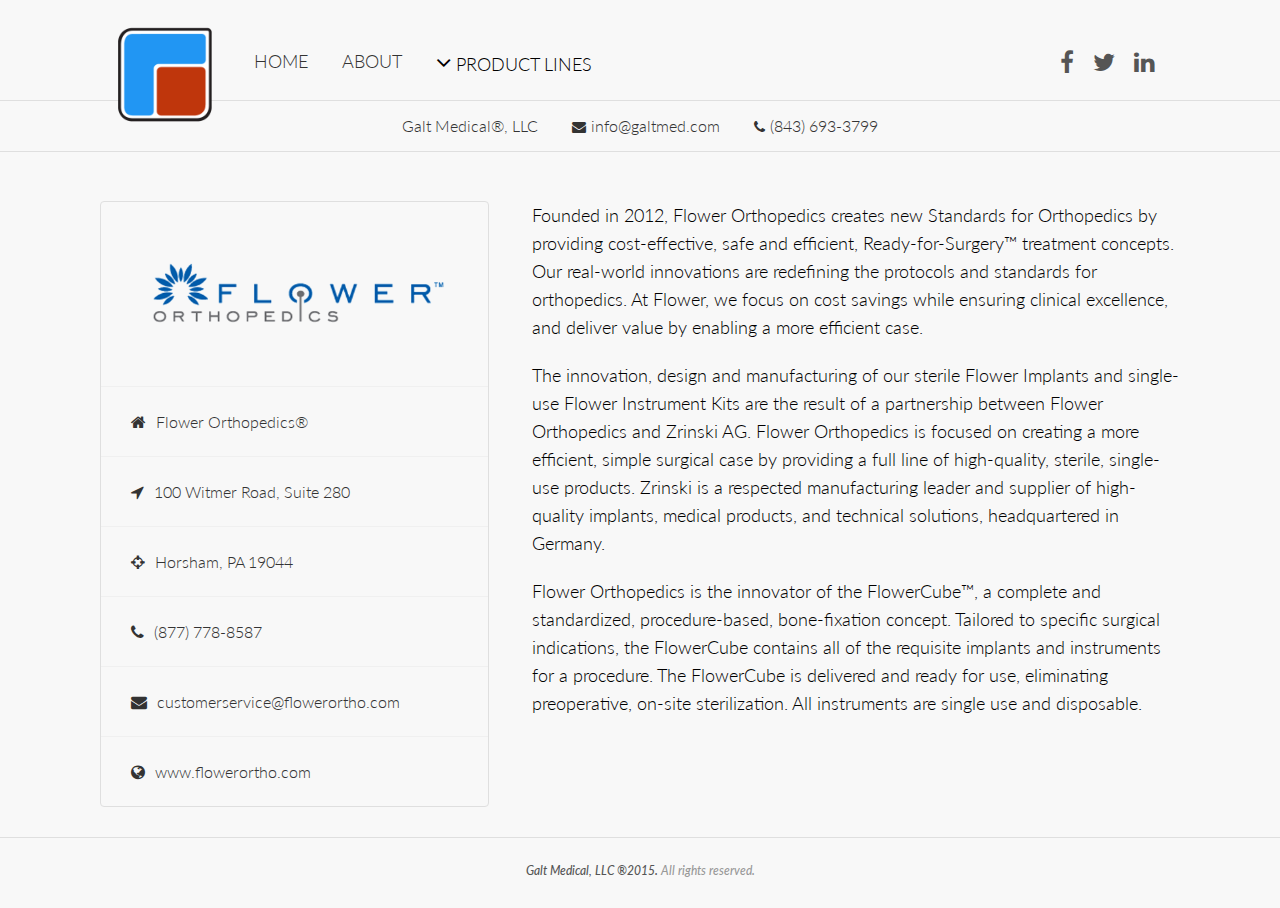
<file: flowerortho.html>
<!DOCTYPE html>
<html lang="en">
<head>
  <meta charset="utf-8">
  <meta name="viewport" content="width=device-width, initial-scale=1.0"/>
  <title>Galt Medical® | Flower Orthopedics®</title>
  <link rel="stylesheet" href="font-awesome/css/font-awesome.min.css">
  <link rel="shortcut icon" type="image/png" href="images/galtmed-logo.png"/>
  <link rel="shortcut icon" type="image/png" href="http://galtmed.com/favicon.png"/>
  <link rel="stylesheet" type="text/css" href="styles/main.css">
  <link href="http://fonts.googleapis.com/css?family=Open+Sans:300italic,400italic,400,300,700,800" rel="stylesheet" type="text/css">
  <link href="http://fonts.googleapis.com/css?family=Lato:100,300,400,700,900,100italic,300italic,400italic,700italic,900italic" rel="stylesheet" type="text/css">

</head>
<body>



  <div class="header-wrap">

    <div class="header-container">

        <div class="header-nav">
          <ul>
            <li class="header-logo"><a href="http://galtmed.com"><img class="logo" src="images/galtmed-logo.png"></a></li>
            <li><a href="http://galtmed.com"><p>Home</p></a></li>
            <li><a href="/about"><p>About</p></a></li>
            <li class="dropdown-trigger"><p><span class="fa fa-angle-down"></span>Product Lines</p></li>            
          </ul>
        </div>

<!--         <div class="header-product">
          <ul>            
            <li class="dropdown-trigger"><p><span class="fa fa-angle-down"></span>Product Lines<span class="fa fa-angle-down"></span></p></li>
          </ul>
        </div> -->

        <div class="mobile-toggle">
          <p><span class="fa fa-angle-down"></span>Product Lines<span class="fa fa-angle-down"></span></p>        
        </div>

        <div class="header-social">
          <ul>
            <li>
              <p>
                <a href="https://www.facebook.com/GaltMed" target="_blank"><span class="fa fa-facebook social-button"></span></a>
                <a href="https://twitter.com/galtmed" target="_blank"><span class="fa fa-twitter social-button"></span></a>
                <a href="https://www.linkedin.com/company/3492725?trk=tyah&trkInfo=clickedVertical%3Acompany%2Cidx%3A2-2-3%2CtarId%3A1433971811908%2Ctas%3Agalt%20med" target="_blank"><span class="fa fa-linkedin social-button"></span></a>
              </p>
            </li>
          </ul>
        </div>

    </div>
  </div>

  <div class="mobile-menu">
    <ul>
      <li><a href="/bacterin"><p>Bacterin®</p></a></li>
      <li><a href="/biodlogics"><p>BioD Logics®</p></a></li>
      <li><a href="/huntermed"><p>Hunter Med®</p></a></li>
      <li><a href="/instratek"><p>Instratek®</p></a></li>
      <li><a href="/bioretec"><p>Bioretec®</p></a></li>
      <li><a href="/flowerortho"><p>Flower Ortho®</p></a></li>
      <li><p>Coming Soon</p></a></li>
      <li><p>Coming Soon</p></a></li>
    </ul>
  </div>



  <div class="nav-company-container">
    <div class="nav-company">
      <ul>
        <li><p>Galt Medical®, LLC</p></li>
        <li><p><span class="fa fa-envelope"></span><a href="mailto:info@galtmed.com">info@galtmed.com</a></p></li>
        <li><p><span class="fa fa-phone"></span>(843) 693-3799</p></li>
      </ul>
    </div>
  </div>


  <div class="nav-dropdown-container">
    <div class="nav-dropdown">
      <ul>
        <li><a href="/bacterin"><p><span class="fa fa-circle-thin"></span>Bacterin®</p></a></li>
        <li><a href="/biodlogics"><p><span class="fa fa-circle-thin"></span>BioD Logics®</p></a></li>
        <li><a href="/huntermed"><p><span class="fa fa-circle-thin"></span>Hunter Med®</p></a></li>
        <li><a href="/instratek"><p><span class="fa fa-circle-thin"></span>Instratek®</p></a></li>
        <li><a href="/bioretec"><p><span class="fa fa-circle-thin"></span>Bioretec®</p></a></li>
        <li><a href="/flowerortho"><p><span class="fa fa-circle-thin"></span>Flower Ortho®</p></a></li>

      </ul>
    </div>
  </div>


      <div class="product-wrap">
        <div class="product-container">

          <div class="product-info">
            <div class="product-info-module">
              <ul>
                <li><img src="images/flowerortho.png"></li>
                <li><span class="fa fa-home"></span>Flower Orthopedics®</li>
                <li><span class="fa fa-location-arrow"></span>100 Witmer Road, Suite 280</li>
                <li><span class="fa fa-crosshairs"></span>Horsham, PA 19044</li>
                <li><span class="fa fa-phone"></span>(877) 778-8587</li>
                <li><span class="fa fa-envelope"></span><a href="mailto:customerservice@flowerortho.com">customerservice@flowerortho.com</a></li>
                <li><span class="fa fa-globe"></span><a href="http://www.flowerortho.com" target="_blank">www.flowerortho.com</a></li>

              </ul> 
            </div>
          </div>
          <div class="product-description">
            <p>
              Founded in 2012, Flower Orthopedics creates new Standards for Orthopedics by providing cost-effective, safe and efficient, Ready-for-Surgery™ treatment concepts. Our real-world innovations are redefining the protocols and standards for orthopedics.  At Flower, we focus on cost savings while ensuring clinical excellence, and deliver value by enabling a more efficient case.
            <p>
              The innovation, design and manufacturing of our sterile Flower Implants and single-use Flower Instrument Kits are the result of a partnership between Flower Orthopedics and Zrinski AG.  Flower Orthopedics is focused on creating a more efficient, simple surgical case by providing a full line of high-quality, sterile, single-use products.  Zrinski is a respected manufacturing leader and supplier of high-quality implants, medical products, and technical solutions, headquartered in Germany.
            </p>
            <p>
              Flower Orthopedics is the innovator of the FlowerCube™, a complete and standardized, procedure-based, bone-fixation concept. Tailored to specific surgical indications, the FlowerCube contains all of the requisite implants and instruments for a procedure. The FlowerCube is delivered and ready for use, eliminating preoperative, on-site sterilization.  All instruments are single use and disposable.
            </p>
          </div>
        </div>
      </div>

      <div class="footer-wrap">
        <div class="footer-container">
          <ul>
            <li class="footer-col1"><h1 class="footer-heading"><span>Galt Medical, LLC ®2015. </span>All rights reserved.</h1></li>
<!--             <li class="footer-col2"><p><span class="fa fa-envelope footer-envelope"></span>davisgibson@galtmed.com</p><p><span class="fa fa-envelope footer-envelope"></span>edward@galtmed.com</p></li> -->
            <!-- <li class="footer-col3"><p><span class="fa fa-facebook social-button"></span><span class="fa fa-twitter social-button"></span></p></li> -->
<!--             <li class="footer-col3">    
              <div class="newsletter-container">
                <div class="newsletter">
                  <div class="newsletter-heading">
                   <p>Subscribe to our Newsletter</p>
                  </div>
                  <form>
                    <input type="email" placeholder="Email Address">
                    <button type="submit">Sign Up</button>
                  </form>
                </div>
              </div>
            </li>
 -->       </ul>
        </div>
      </div> <!-- END FOOTER WRAP -->
    </div>

  </div>

<!-- </div>End Section -->
<!-- </div>End Full Page -->

<script src="bower_components/jquery/dist/jquery.js"></script>
<script src="bower_components/jquery-ui/jquery-ui.js"></script>
<script src="typed/js/typed.js"></script>
<script src="bower_components/underscore/underscore.js"></script>
<script type="text/javascript" src="scripts/main.js"></script>

</body>
</html>
</file>
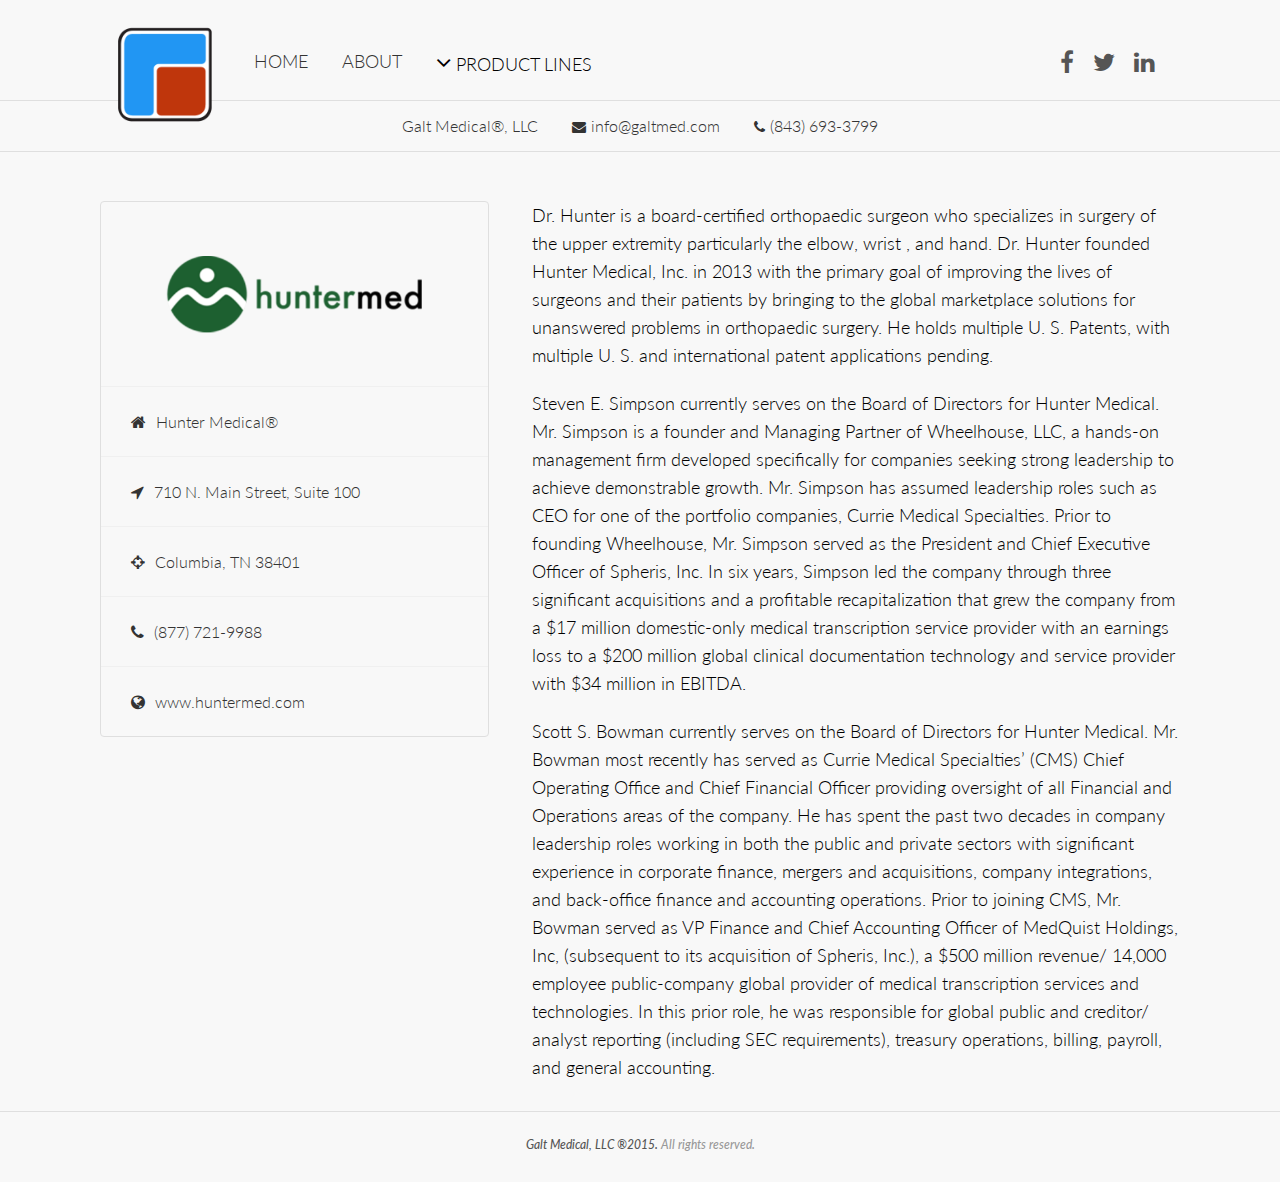
<file: huntermed.html>
<!DOCTYPE html>
<html lang="en">
<head>
  <meta charset="utf-8">
  <meta name="viewport" content="width=device-width, initial-scale=1.0"/>
  <title>Galt Medical® | Hunter Medical®</title>
  <link rel="stylesheet" href="font-awesome/css/font-awesome.min.css">
  <link rel="shortcut icon" type="image/png" href="images/galtmed-logo.png"/>
  <link rel="shortcut icon" type="image/png" href="http://galtmed.com/favicon.png"/>
  <link rel="stylesheet" type="text/css" href="styles/main.css">
  <link href="http://fonts.googleapis.com/css?family=Open+Sans:300italic,400italic,400,300,700,800" rel="stylesheet" type="text/css">
  <link href="http://fonts.googleapis.com/css?family=Lato:100,300,400,700,900,100italic,300italic,400italic,700italic,900italic" rel="stylesheet" type="text/css">

</head>
<body>



  <div class="header-wrap">

    <div class="header-container">

        <div class="header-nav">
          <ul>
            <li class="header-logo"><a href="http://galtmed.com"><img class="logo" src="images/galtmed-logo.png"></a></li>
            <li><a href="http://galtmed.com"><p>Home</p></a></li>
            <li><a href="/about"><p>About</p></a></li>
            <li class="dropdown-trigger"><p><span class="fa fa-angle-down"></span>Product Lines</p></li>            
          </ul>
        </div>

<!--         <div class="header-product">
          <ul>            
            <li class="dropdown-trigger"><p><span class="fa fa-angle-down"></span>Product Lines<span class="fa fa-angle-down"></span></p></li>
          </ul>
        </div> -->

        <div class="mobile-toggle">
          <p><span class="fa fa-angle-down"></span>Product Lines<span class="fa fa-angle-down"></span></p>        
        </div>

        <div class="header-social">
          <ul>
            <li>
              <p>
                <a href="https://www.facebook.com/GaltMed" target="_blank"><span class="fa fa-facebook social-button"></span></a>
                <a href="https://twitter.com/galtmed" target="_blank"><span class="fa fa-twitter social-button"></span></a>
                <a href="https://www.linkedin.com/company/3492725?trk=tyah&trkInfo=clickedVertical%3Acompany%2Cidx%3A2-2-3%2CtarId%3A1433971811908%2Ctas%3Agalt%20med" target="_blank"><span class="fa fa-linkedin social-button"></span></a>
              </p>
            </li>
          </ul>
        </div>

    </div>
  </div>

  <div class="mobile-menu">
    <ul>
      <li><a href="/bacterin"><p>Bacterin®</p></a></li>
      <li><a href="/biodlogics"><p>BioD Logics®</p></a></li>
      <li><a href="/huntermed"><p>Hunter Med®</p></a></li>
      <li><a href="/instratek"><p>Instratek®</p></a></li>
      <li><a href="/bioretec"><p>Bioretec®</p></a></li>
      <li><a href="/flowerortho"><p>Flower Ortho®</p></a></li>
      <li><p>Coming Soon</p></a></li>
      <li><p>Coming Soon</p></a></li>
    </ul>
  </div>



  <div class="nav-company-container">
    <div class="nav-company">
      <ul>
        <li><p>Galt Medical®, LLC</p></li>
        <li><p><span class="fa fa-envelope"></span><a href="mailto:info@galtmed.com">info@galtmed.com</a></p></li>
        <li><p><span class="fa fa-phone"></span>(843) 693-3799</p></li>
      </ul>
    </div>
  </div>


  <div class="nav-dropdown-container">
    <div class="nav-dropdown">
      <ul>
        <li><a href="/bacterin"><p><span class="fa fa-circle-thin"></span>Bacterin®</p></a></li>
        <li><a href="/biodlogics"><p><span class="fa fa-circle-thin"></span>BioD Logics®</p></a></li>
        <li><a href="/huntermed"><p><span class="fa fa-circle-thin"></span>Hunter Med®</p></a></li>
        <li><a href="/instratek"><p><span class="fa fa-circle-thin"></span>Instratek®</p></a></li>
        <li><a href="/bioretec"><p><span class="fa fa-circle-thin"></span>Bioretec®</p></a></li>
        <li><a href="/flowerortho"><p><span class="fa fa-circle-thin"></span>Flower Ortho®</p></a></li>

      </ul>
    </div>
  </div>


      <div class="product-wrap">
        <div class="product-container">

          <div class="product-info">
            <div class="product-info-module">
              <ul>
                <li><img src="images/huntermed.png"></li>
                <li><span class="fa fa-home"></span>Hunter Medical®</li>
                <li><span class="fa fa-location-arrow"></span>710 N. Main Street, Suite 100</li>
                <li><span class="fa fa-crosshairs"></span>Columbia, TN 38401</li>
                <li><span class="fa fa-phone"></span>(877) 721-9988</li>
                <li><span class="fa fa-globe"></span><a href="http://www.huntermed.com" target="_blank">www.huntermed.com</a></li>

              </ul> 
            </div>
          </div>
          <div class="product-description">
            <p>
              Dr. Hunter is a board-certified orthopaedic surgeon who specializes in surgery of the upper extremity particularly the elbow, wrist , and hand. Dr. Hunter founded Hunter Medical, Inc. in 2013 with the primary goal of improving the lives of surgeons and their patients by bringing to the global marketplace solutions for unanswered problems in orthopaedic surgery. He holds multiple U. S. Patents, with multiple U. S. and international patent applications pending.
            <p>
              Steven E. Simpson currently serves on the Board of Directors for Hunter Medical.  Mr. Simpson is a founder and Managing Partner of Wheelhouse, LLC, a hands-on management firm developed specifically for companies seeking strong leadership to achieve demonstrable growth.  Mr. Simpson has assumed leadership roles such as CEO for one of the portfolio companies, Currie Medical Specialties.  Prior to founding Wheelhouse, Mr. Simpson served as the President and Chief Executive Officer of Spheris, Inc. In six years, Simpson led the company through three significant acquisitions and a profitable recapitalization that grew the company from a $17 million domestic-only medical transcription service provider with an earnings loss to a $200 million global clinical documentation technology and service provider with $34 million in EBITDA.
            </p>
            <p>
              Scott S. Bowman currently serves on the Board of Directors for Hunter Medical.  Mr. Bowman most recently has served as Currie Medical Specialties’ (CMS) Chief Operating Office and Chief Financial Officer providing oversight of all Financial and Operations areas of the company.  He has spent the past two decades in company leadership roles working in both the public and private sectors with significant experience in corporate finance, mergers and acquisitions, company integrations, and back-office finance and accounting operations.  Prior to joining CMS, Mr. Bowman served as VP Finance and Chief Accounting Officer of MedQuist Holdings, Inc, (subsequent to its acquisition of Spheris, Inc.), a $500 million revenue/ 14,000 employee public-company global provider of medical transcription services and technologies.  In this prior role, he was responsible for global public and creditor/ analyst reporting (including SEC requirements), treasury operations, billing, payroll, and general accounting.
            </p>
          </div>
        </div>
      </div>

      <div class="footer-wrap">
        <div class="footer-container">
          <ul>
            <li class="footer-col1"><h1 class="footer-heading"><span>Galt Medical, LLC ®2015. </span>All rights reserved.</h1></li>
<!--             <li class="footer-col2"><p><span class="fa fa-envelope footer-envelope"></span>davisgibson@galtmed.com</p><p><span class="fa fa-envelope footer-envelope"></span>edward@galtmed.com</p></li> -->
            <!-- <li class="footer-col3"><p><span class="fa fa-facebook social-button"></span><span class="fa fa-twitter social-button"></span></p></li> -->
<!--             <li class="footer-col3">    
              <div class="newsletter-container">
                <div class="newsletter">
                  <div class="newsletter-heading">
                   <p>Subscribe to our Newsletter</p>
                  </div>
                  <form>
                    <input type="email" placeholder="Email Address">
                    <button type="submit">Sign Up</button>
                  </form>
                </div>
              </div>
            </li>
 -->       </ul>
        </div>
      </div> <!-- END FOOTER WRAP -->
    </div>

  </div>

<!-- </div>End Section -->
<!-- </div>End Full Page -->

<script src="bower_components/jquery/dist/jquery.js"></script>
<script src="bower_components/jquery-ui/jquery-ui.js"></script>
<script src="typed/js/typed.js"></script>
<script src="bower_components/underscore/underscore.js"></script>
<script type="text/javascript" src="scripts/main.js"></script>

</body>
</html>
</file>
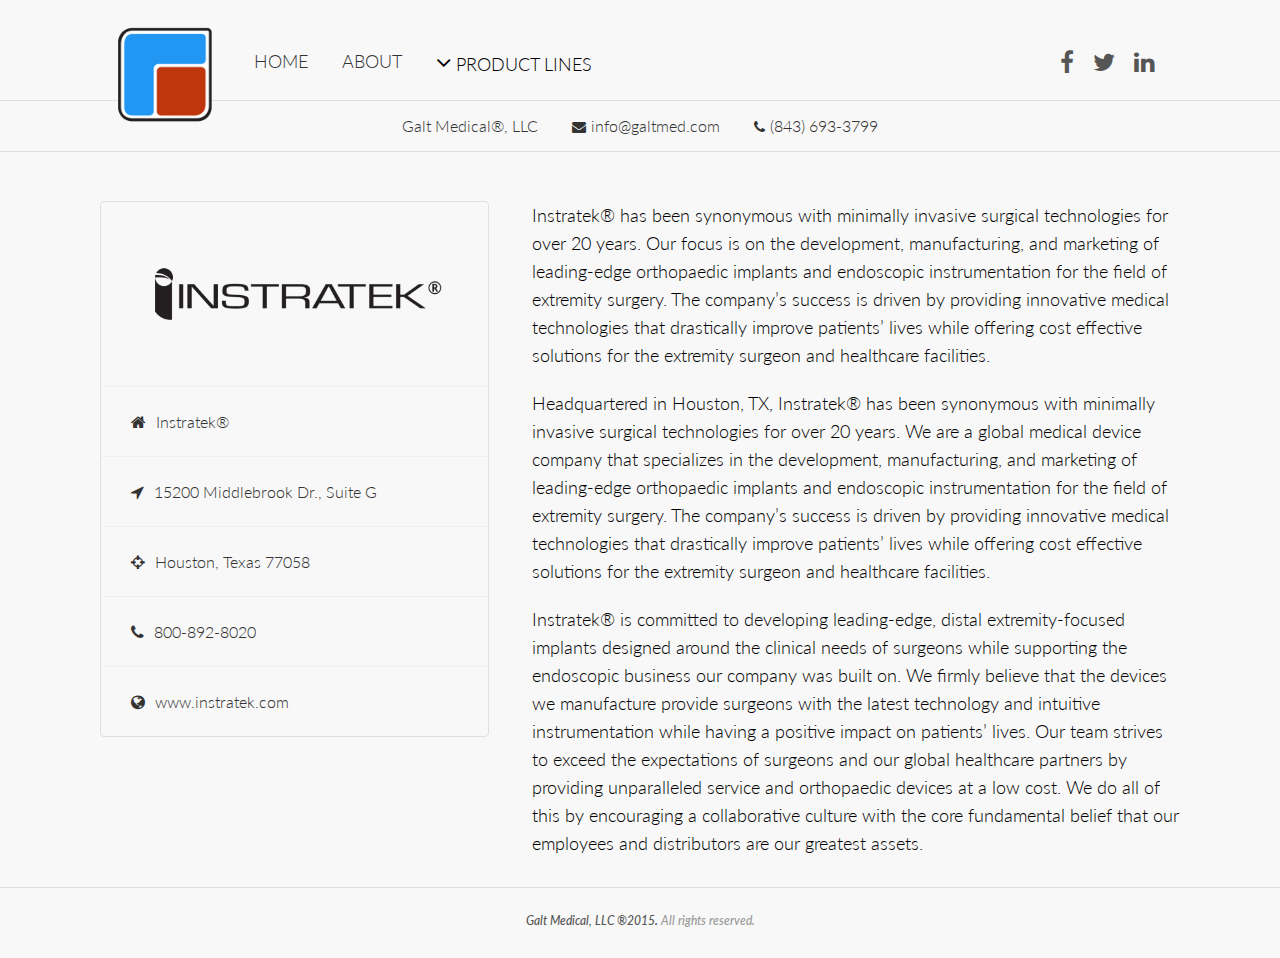
<file: instratek.html>
<!DOCTYPE html>
<html lang="en">
<head>
  <meta charset="utf-8">
  <meta name="viewport" content="width=device-width, initial-scale=1.0"/>
  <title>Galt Medical® | Instratek®</title>
  <link rel="stylesheet" href="font-awesome/css/font-awesome.min.css">
  <link rel="shortcut icon" type="image/png" href="images/galtmed-logo.png"/>
  <link rel="shortcut icon" type="image/png" href="http://galtmed.com/favicon.png"/>
  <link rel="stylesheet" type="text/css" href="styles/main.css">
  <link href="http://fonts.googleapis.com/css?family=Open+Sans:300italic,400italic,400,300,700,800" rel="stylesheet" type="text/css">
  <link href="http://fonts.googleapis.com/css?family=Lato:100,300,400,700,900,100italic,300italic,400italic,700italic,900italic" rel="stylesheet" type="text/css">

</head>
<body>



  <div class="header-wrap">

    <div class="header-container">

        <div class="header-nav">
          <ul>
            <li class="header-logo"><a href="http://galtmed.com"><img class="logo" src="images/galtmed-logo.png"></a></li>
            <li><a href="http://galtmed.com"><p>Home</p></a></li>
            <li><a href="/about"><p>About</p></a></li>
            <li class="dropdown-trigger"><p><span class="fa fa-angle-down"></span>Product Lines</p></li>            
          </ul>
        </div>

<!--         <div class="header-product">
          <ul>            
            <li class="dropdown-trigger"><p><span class="fa fa-angle-down"></span>Product Lines<span class="fa fa-angle-down"></span></p></li>
          </ul>
        </div> -->

        <div class="mobile-toggle">
          <p><span class="fa fa-angle-down"></span>Product Lines<span class="fa fa-angle-down"></span></p>        
        </div>

        <div class="header-social">
          <ul>
            <li>
              <p>
                <a href="https://www.facebook.com/GaltMed" target="_blank"><span class="fa fa-facebook social-button"></span></a>
                <a href="https://twitter.com/galtmed" target="_blank"><span class="fa fa-twitter social-button"></span></a>
                <a href="https://www.linkedin.com/company/3492725?trk=tyah&trkInfo=clickedVertical%3Acompany%2Cidx%3A2-2-3%2CtarId%3A1433971811908%2Ctas%3Agalt%20med" target="_blank"><span class="fa fa-linkedin social-button"></span></a>
              </p>
            </li>
          </ul>
        </div>

    </div>
  </div>

  <div class="mobile-menu">
    <ul>
      <li><a href="/bacterin"><p>Bacterin®</p></a></li>
      <li><a href="/biodlogics"><p>BioD Logics®</p></a></li>
      <li><a href="/huntermed"><p>Hunter Med®</p></a></li>
      <li><a href="/instratek"><p>Instratek®</p></a></li>
      <li><a href="/bioretec"><p>Bioretec®</p></a></li>
      <li><a href="/flowerortho"><p>Flower Ortho®</p></a></li>
      <li><p>Coming Soon</p></a></li>
      <li><p>Coming Soon</p></a></li>
    </ul>
  </div>



  <div class="nav-company-container">
    <div class="nav-company">
      <ul>
        <li><p>Galt Medical®, LLC</p></li>
        <li><p><span class="fa fa-envelope"></span><a href="mailto:info@galtmed.com">info@galtmed.com</a></p></li>
        <li><p><span class="fa fa-phone"></span>(843) 693-3799</p></li>
      </ul>
    </div>
  </div>


  <div class="nav-dropdown-container">
    <div class="nav-dropdown">
      <ul>
        <li><a href="/bacterin"><p><span class="fa fa-circle-thin"></span>Bacterin®</p></a></li>
        <li><a href="/biodlogics"><p><span class="fa fa-circle-thin"></span>BioD Logics®</p></a></li>
        <li><a href="/huntermed"><p><span class="fa fa-circle-thin"></span>Hunter Med®</p></a></li>
        <li><a href="/instratek"><p><span class="fa fa-circle-thin"></span>Instratek®</p></a></li>
        <li><a href="/bioretec"><p><span class="fa fa-circle-thin"></span>Bioretec®</p></a></li>
        <li><a href="/flowerortho"><p><span class="fa fa-circle-thin"></span>Flower Ortho®</p></a></li>

      </ul>
    </div>
  </div>


      <div class="product-wrap">
        <div class="product-container">

          <div class="product-info">
            <div class="product-info-module">
              <ul>
                <li><img src="images/instratek.png"></li>
                <li><span class="fa fa-home"></span>Instratek®</li>
                <li><span class="fa fa-location-arrow"></span>15200 Middlebrook Dr., Suite G</li>
                <li><span class="fa fa-crosshairs"></span>Houston, Texas 77058</li>
                <li><span class="fa fa-phone"></span>800-892-8020</li>
                <li><span class="fa fa-globe"></span><a href="http://www.instratek.com" target="_blank">www.instratek.com</a></li>

              </ul> 
            </div>
          </div>
          <div class="product-description">
            <p>
              Instratek® has been synonymous with minimally invasive surgical technologies for over 20 years. Our focus is on the development, manufacturing, and marketing of leading-edge orthopaedic implants and endoscopic instrumentation for the field of extremity surgery. The company’s success is driven by providing innovative medical technologies that drastically improve patients’ lives while offering cost effective solutions for the extremity surgeon and healthcare facilities.
            <p>
              Headquartered in Houston, TX, Instratek® has been synonymous with minimally invasive surgical technologies for over 20 years. We are a global medical device company that specializes in the development, manufacturing, and marketing of leading-edge orthopaedic implants and endoscopic instrumentation for the field of extremity surgery. The company’s success is driven by providing innovative medical technologies that drastically improve patients’ lives while offering cost effective solutions for the extremity surgeon and healthcare facilities.
            </p>
            <p>
              Instratek® is committed to developing leading-edge, distal extremity-focused implants designed around the clinical needs of surgeons while supporting the endoscopic business our company was built on. We firmly believe that the devices we manufacture provide surgeons with the latest technology and intuitive instrumentation while having a positive impact on patients’ lives. Our team strives to exceed the expectations of surgeons and our global healthcare partners by providing unparalleled service and orthopaedic devices at a low cost. We do all of this by encouraging a collaborative culture with the core fundamental belief that our employees and distributors are our greatest assets.
            </p>
          </div>
        </div>
      </div>

      <div class="footer-wrap">
        <div class="footer-container">
          <ul>
            <li class="footer-col1"><h1 class="footer-heading"><span>Galt Medical, LLC ®2015. </span>All rights reserved.</h1></li>
<!--             <li class="footer-col2"><p><span class="fa fa-envelope footer-envelope"></span>davisgibson@galtmed.com</p><p><span class="fa fa-envelope footer-envelope"></span>edward@galtmed.com</p></li> -->
            <!-- <li class="footer-col3"><p><span class="fa fa-facebook social-button"></span><span class="fa fa-twitter social-button"></span></p></li> -->
<!--             <li class="footer-col3">    
              <div class="newsletter-container">
                <div class="newsletter">
                  <div class="newsletter-heading">
                   <p>Subscribe to our Newsletter</p>
                  </div>
                  <form>
                    <input type="email" placeholder="Email Address">
                    <button type="submit">Sign Up</button>
                  </form>
                </div>
              </div>
            </li>
 -->       </ul>
        </div>
      </div> <!-- END FOOTER WRAP -->
    </div>

  </div>

<!-- </div>End Section -->
<!-- </div>End Full Page -->

<script src="bower_components/jquery/dist/jquery.js"></script>
<script src="bower_components/jquery-ui/jquery-ui.js"></script>
<script src="typed/js/typed.js"></script>
<script src="bower_components/underscore/underscore.js"></script>
<script type="text/javascript" src="scripts/main.js"></script>

</body>
</html>
</file>
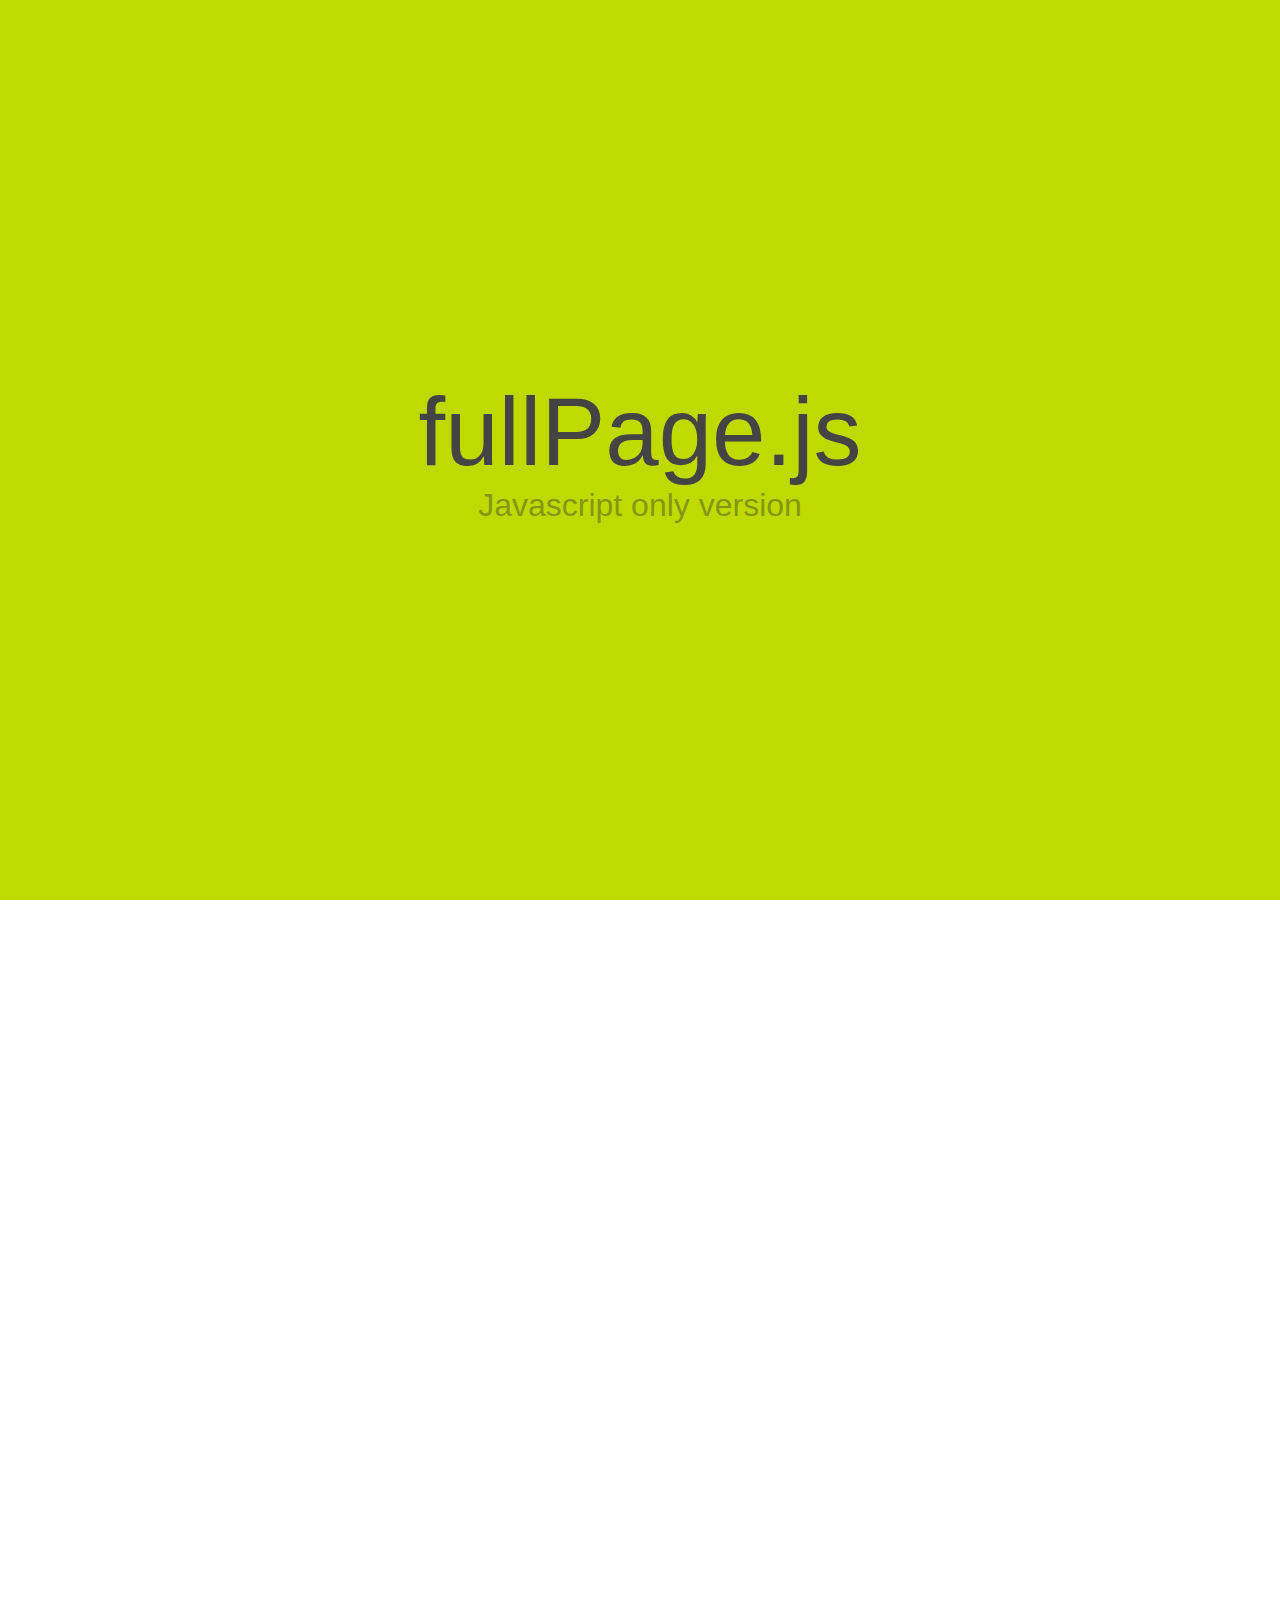
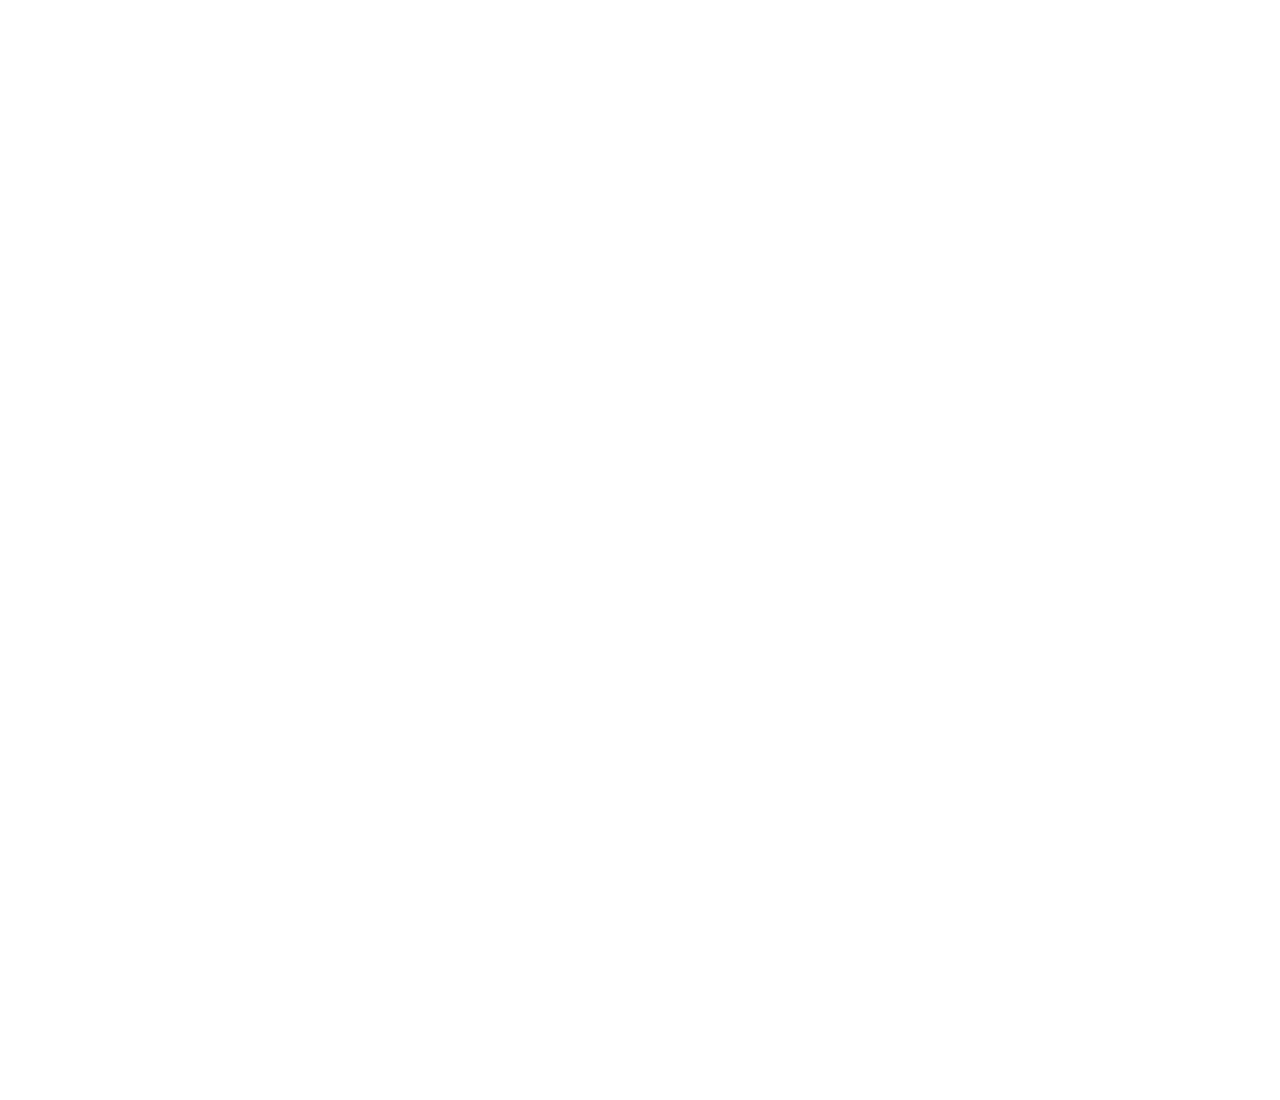
<file: bower_components/fullpage.js/pure javascript (Alpha)/demo.html>
<!DOCTYPE html>
<html xmlns="http://www.w3.org/1999/xhtml">

<head>
	<meta http-equiv="Content-Type" content="text/html; charset=utf-8" />
	<title>fullPage.js - Pure Javascript version</title>
	<meta name="author" content="Alvaro Trigo Lopez" />
	<meta name="description" content="fullPage plugin by Alvaro Trigo. Pure javascript version of full screen slider." />
	<meta name="keywords"  content="fullpage,jquery,alvaro,trigo,plugin,fullscren,screen,full,iphone5,apple,pure,javascript,slider,hijacking" />
	<meta name="Resource-type" content="Document" />


	<link rel="stylesheet" type="text/css" href="javascript.fullPage.css" />

	<style>
		/* Reset CSS
		 * --------------------------------------- */
		body,div,dl,dt,dd,ul,ol,li,h1,h2,h3,h4,h5,h6,pre,
		form,fieldset,input,textarea,p,blockquote,th,td {
		    padding: 0;
		    margin: 0;
		}
		a{
			text-decoration:none;
		}
		table {
		    border-spacing: 0;
		}
		fieldset,img {
		    border: 0;
		}
		address,caption,cite,code,dfn,em,strong,th,var {
		    font-weight: normal;
		    font-style: normal;
		}
		strong{
			font-weight: bold;
		}
		ol,ul {
		    list-style: none;
		    margin:0;
		    padding:0;
		}
		caption,th {
		    text-align: left;

		}
		h1,h2,h3,h4,h5,h6 {
		    font-weight: normal;
		    font-size: 100%;
		    margin:0;
		    padding:0;
		    color:#444;
		}
		q:before,q:after {
		    content:'';
		}
		abbr,acronym { border: 0;
		}


		/* Custom CSS
		 * --------------------------------------- */
		body{
			font-family: arial,helvetica;
			color: #F2F2F2;
		}
		h1{
			font-size: 6em;
		}
		p{
			font-size: 2em;
		}
		.content{
			position: relative;
			top: 50%;
			transform: translateY(-50%);
			text-align: center;
		}

		/* Section 1
		 * --------------------------------------- */
		#section0{
			background-color: #BFDA00;
		}
		#section0 h1{
			color: #444;
		}
		#section0 p{
			color: #333;
			opacity: 0.4;
		}


		/* Section 2
		 * --------------------------------------- */
		#section1{
			background-color: #2EBE21;
		}
		#section1 h1{
			color: #fff;
		}
		#section1 p{
			opacity: 0.8;
		}


		/* Section 3
		 * --------------------------------------- */
		#section2{
			background-color: #2C3E50;
		}
		#section2 h1{
			color: #F2F2F2;
		}
		#section2 p{
			opacity: 0.6;
		}
	</style>
</head>
<body>


<div id="fullpage">
	<div class="section " id="section0">
		<div class="content">
			<h1>fullPage.js</h1>
			<p>Javascript only version</p>
		</div>
	</div>
	<div class="section" id="section1">
		<div class="slide" id="slide1">
			<div class="content">
				<h1>No need for jQuery</h1>
				<p>
					5 Kb gzipped!!
				</p>
				<p>
		      		Improve the loading time of your site!
				</p>
			</div>
		</div>
		<div class="slide" id="slide2">
			<div class="content">
				<h1>Slides too!</h1>
			</div>
		</div>
		<div class="slide" id="slide2">
			<div class="content">
				<h1>More slides!</h1>
			</div>
		</div>
	</div>
	<div class="section" id="section2">
		<div class="content">
			<h1>Compatible</h1>
			<p>IE 8+ support.</p>
		</div>
	</div>
</div>

<script type="text/javascript" src="javascript.fullPage.js"></script>
<script type="text/javascript">
	fullpage.initialize('#fullpage', {
		anchors: ['firstPage', 'secondPage', '3rdPage', '4thpage', 'lastPage'],
		menu: '#menu',
		css3:true
	});

</script>

</body>
</html>
</file>
<file: styles/main.css>
html {
  -webkit-box-sizing: border-box;
  -moz-box-sizing: border-box;
  box-sizing: border-box; }

*, *:before, *:after {
  -webkit-box-sizing: inherit;
  -moz-box-sizing: inherit;
  box-sizing: inherit; }

@font-face {
  font-family: 'Nevis';
  src: url("../fonts/nevis.ttf") format("truetype"); }
* {
  box-sizing: border-box;
  margin: 0;
  padding: 0;
  font-family: 'Lato', sans-serif; }

/* Header */
body {
  background: #f8f8f8; }

.header-wrap {
  position: relative;
  background: #f8f8f8;
  width: 100%;
  height: 100px;
  z-index: 601;
  margin: 0 auto; }

.header-container {
  width: 1080px;
  margin: 0 auto;
  padding-top: 30px;
  position: relative;
  padding-left: 15px;
  height: 95px; }

.header-left {
  float: left;
  padding-top: 20px;
  display: inline-block; }

.header-logo {
  width: auto;
  height: 30px;
  cursor: pointer; }

/* Header Nav and Product Dropdown */
.header-nav p {
  /* float: right; */
  /* width: 74px; */
  text-transform: uppercase;
  font-size: 18px;
  font-weight: 300; }

.header-nav span {
  font-size: 24px;
  padding-right: 5px; }

.header-nav a {
  text-transform: uppercase;
  font-size: 18px;
  font-weight: 300;
  color: #333;
  text-decoration: none; }

.header-nav {
  padding-top: 20px; }

.header-nav ul {
  list-style: none;
  padding-left: 0; }

.header-nav li {
  display: inline-block;
  padding-right: 30px;
  vertical-align: top; }

.header-product p,
.mobile-toggle p {
  /* float: right; */
  /* width: 74px; */
  text-transform: uppercase;
  font-size: 18px;
  font-weight: 300; }

.header-product span,
.mobile-toggle span {
  font-size: 24px;
  padding-right: 10px;
  padding-left: 10px; }

.header-product a,
.mobile-toggle a {
  text-transform: uppercase;
  font-size: 18px;
  font-weight: 300;
  text-decoration: none; }

.header-product {
  padding-top: 20px;
  text-align: center;
  margin-top: -35px;
  color: #BF360C; }

.header-product ul {
  list-style: none;
  padding-left: 0; }

.header-product li {
  display: inline-block;
  padding-right: 30px;
  vertical-align: top; }

.header-social {
  display: inline-block;
  width: 300px;
  float: right;
  text-align: right;
  position: absolute;
  right: 10px;
  vertical-align: top;
  top: 50px; }
  .header-social ul {
    list-style: none;
    padding-left: 0; }
  .header-social li {
    display: inline-block; }

.social-button {
  padding-right: 15px;
  font-size: 24px;
  color: #555;
  transition: 250ms; }

.banner-social-button {
  padding-right: 25px;
  font-size: 24px;
  color: #f8f8f8; }

.social-heading {
  margin-right: 15px;
  font-size: 18px;
  font-weight: 300;
  color: #999; }

.fa-twitter:hover {
  color: #00aced; }

.fa-facebook:hover {
  color: #3b5998; }

.fa-linkedin:hover {
  color: #007bb6; }

.nav-dropdown-container {
  width: 100%;
  position: relative;
  margin: 0 auto;
  z-index: 600;
  height: 0;
  transition: 250ms;
  height: 52px;
  text-align: center;
  display: inline-block;
  vertical-align: top;
  left: -100%;
  border-top: 1px solid #dfdfdf;
  border-bottom: 1px solid #dfdfdf;
  margin-top: -52px; }

.nav-dropdown {
  width: 100%;
  height: 50px;
  position: absolute;
  z-index: 600;
  transition: 500ms;
  background: #f8f8f8; }

.nav-dropdown span {
  padding-right: 5px;
  color: #333;
  font-size: 6px;
  vertical-align: top;
  padding-top: 8px; }

.nav-dropdown p {
  vertical-align: top; }

.nav-dropdown ul {
  list-style: none;
  padding-left: 0; }

.nav-dropdown li {
  display: inline-block;
  font-weight: 300;
  padding: 15px 15px 0 15px;
  color: #333; }

.nav-dropdown a {
  text-decoration: none;
  color: #333; }

.nav-company-container {
  width: 100%;
  position: relative;
  margin: 0 auto;
  height: 0;
  transition: 250ms;
  height: 52px;
  text-align: center;
  right: 0;
  display: inline-block;
  vertical-align: top;
  border-top: 1px solid #dfdfdf;
  border-bottom: 1px solid #dfdfdf;
  z-index: 600; }

.nav-company {
  width: 100%;
  height: 50px;
  position: absolute;
  z-index: 600;
  transition: 500ms;
  background: #f8f8f8;
  left: 0;
  right: 0; }

.nav-company span {
  padding-right: 5px;
  color: #333;
  font-size: 14px;
  vertical-align: top;
  padding-top: 4px; }

.nav-company p {
  vertical-align: top; }

.nav-company ul {
  list-style: none;
  padding-left: 0; }

.nav-company li {
  display: inline-block;
  font-weight: 300;
  padding: 15px 15px 0 15px;
  color: #333; }

.nav-company a {
  text-decoration: none;
  color: #333; }

.close-nav-company {
  right: -100%;
  transition: 250ms; }

.open-product-nav {
  left: 0; }

.dropdown-trigger {
  cursor: pointer; }

.dropdown-trigger p {
  vertical-align: top; }

/* Banner */
.banner-wrap {
  width: 100%;
  margin: 0 auto;
  position: relative;
  transition: 250ms;
  background: url("../images/people-doctor-pattern.jpg") center top;
  background-size: cover;
  z-index: 400; }

.banner {
  width: 1080px;
  height: 100vh;
  margin: 0 auto;
  transition: 250ms; }

.banner::after {
  background: transparent;
  content: '';
  left: 0;
  bottom: 0;
  right: 0;
  top: 0;
  position: absolute; }

.logo {
  width: 100px;
  display: inline-block;
  padding-top: 0px;
  margin-right: 5px; }

.header-logo {
  margin-top: -25px; }

.banner-photo {
  width: 500px;
  position: absolute;
  bottom: 0; }
  .banner-photo img {
    width: 100%; }

.banner-mobile {
  display: none; }

/*.banner-logo {
    width: 600px;
    display: inline-block;
    position: absolute;
    padding-left: 12px;
    top: 25px;

    & ul {
        list-style: none;
        padding-left: 0;
    }

    & li {
        display: inline-block;
        vertical-align: top;
    }
}*/
.banner-nav {
  position: absolute;
  padding-top: 60px;
  padding-left: 30px; }

.banner-logo {
  width: 30px; }

.banner-menu {
  position: absolute;
  width: 500px;
  z-index: 50; }

.banner-nav p {
  /* float: right; */
  /* width: 74px; */
  text-transform: uppercase;
  font-size: 18px;
  font-weight: 300; }

.banner-nav span {
  font-size: 22px;
  padding-right: 10px;
  padding-left: 10px;
  transition: 250ms; }

.banner-nav a {
  text-transform: uppercase;
  font-size: 18px;
  font-weight: 300;
  color: #f8f8f8;
  text-decoration: none; }

.banner-nav ul {
  list-style: none;
  padding-left: 0; }

.banner-nav li {
  display: inline-block;
  padding-right: 10px;
  margin-right: 10px;
  padding-left: 10px;
  vertical-align: top;
  padding-bottom: 5px;
  transition: 250ms; }

.banner-nav li:hover {
  border-bottom: 5px solid #03A9F4; }

.banner-slogan {
  width: 500px;
  position: absolute;
  padding: 30px;
  z-index: 50;
  bottom: 50px; }
  .banner-slogan span {
    color: #f8f8f8;
    vertical-align: top;
    font-size: 14px;
    line-height: 26px;
    font-weight: 300;
    padding-left: 4px;
    font-style: normal; }

.banner-left-overlay {
  width: 50%;
  position: absolute;
  left: 0;
  height: 450px; }

.banner-subheading {
  font-size: 18px;
  color: #f8f8f8;
  font-weight: 300;
  font-style: italic;
  line-height: 28px; }

.banner-heading {
  font-size: 48px;
  color: #f8f8f8;
  text-transform: uppercase;
  font-weight: 900;
  font-family: 'Lato', sans-serif;
  font-style: italic;
  line-height: 48px;
  bottom: 0; }

.banner-animation,
.banner-pre-animation {
  display: inline-block;
  font-size: 18px;
  color: #333;
  font-weight: 300;
  padding-right: 5px;
  font-family: 'Lato', sans-serif;
  line-height: 16px;
  text-transform: uppercase; }

.banner-overlay-left {
  position: absolute;
  background: #f8f8f8;
  background-size: cover;
  width: 660px;
  height: 100%;
  left: 0;
  top: 0;
  padding-right: 15px; }

.banner-overlay-right {
  position: absolute;
  background: #f8f8f8;
  width: 400px;
  height: 100%;
  right: 0;
  top: 0; }

.mobile-logo {
  width: 15px;
  height: 15px;
  margin-top: 3px;
  margin-right: 5px;
  display: none; }

/* Override Section Styling */
.section-wrap,
.section {
  /*    padding-top: 50px !important;
      padding-bottom: 50px !important;*/ }

/* Contact Slideout */
.contact-container {
  width: 100%;
  margin: 0 auto;
  position: relative;
  display: block;
  height: 100px; }

.contact {
  width: 400px;
  margin: 0 auto;
  height: 100px;
  position: relative;
  background: transparent;
  display: inline;
  float: right;
  transition: 250ms;
  padding-top: 50px;
  right: 30px; }

.contact-expand-bio {
  width: 500px;
  transition: 250ms; }

.contact-slideout {
  width: 200px;
  height: 100px;
  position: relative;
  right: -200px;
  bottom: 0px;
  z-index: 50;
  transition: 250ms;
  font-size: 0;
  float: right;
  background: #f8f8f8;
  display: inline-block; }

.close-bio-shrink {
  width: 50px; }

.contact-slideout-expand {
  width: 300px; }

.open-slideout {
  right: 0px;
  transition: 250ms; }

.open-bio {
  width: 300px;
  transition: 250ms; }

.close-slideout {
  position: relative;
  width: 200px;
  height: 100px;
  background: #B71C1C;
  padding: 30px 15px;
  right: 0;
  bottom: 0px;
  text-align: center;
  z-index: 100;
  float: right; }
  .close-slideout p {
    color: #fff;
    font-size: 28px;
    font-weight: 300; }

.close-bio {
  position: relative;
  width: 100px;
  height: 100px;
  background: transparent;
  padding: 15px 15px;
  right: 0;
  bottom: 0px;
  text-align: center;
  z-index: 100;
  background: #000;
  float: right; }
  .close-bio p {
    color: #fff;
    font-size: 18px;
    font-weight: normal;
    z-index: 100; }

.ed-bio,
.davis-bio {
  width: 300px;
  height: 100px;
  background: #f8f8f8;
  position: absolute;
  display: inline-block;
  transition: 250ms;
  vertical-align: bottom;
  float: right;
  font-size: 0;
  z-index: 95; }
  .ed-bio ul,
  .davis-bio ul {
    list-style: none; }
  .ed-bio li,
  .davis-bio li {
    display: inline-block;
    width: 100px;
    height: 100px;
    font-size: 30px;
    text-align: center;
    padding-top: 35px;
    color: #555;
    border-right: 1px solid #fff;
    border-left: 1px solid #dfdfdf;
    vertical-align: top; }

/*.davis-bio li:hover .fa-linkedin, 
.ed-bio li:hover .fa-linkedin {
    color: #000;
}*/
.davis-phone,
.ed-phone {
  display: block;
  color: #555;
  font-size: 10px;
  font-weight: 300;
  padding-top: 7px;
  transition: 250ms; }

.phone-jump {
  font-size: 10px; }

.contact-square {
  position: relative;
  width: 200px;
  height: 100px;
  background: #BF360C;
  padding: 38px 0px;
  right: 0;
  bottom: 0px;
  text-align: center;
  z-index: 100;
  float: right;
  transition: 250ms;
  cursor: pointer; }
  .contact-square p {
    color: #fff;
    font-size: 20px;
    font-weight: 300; }

.contact-square span {
  padding-right: 5px;
  font-size: 14px;
  vertical-align: top;
  padding-top: 6px; }

.ed-exit-bio,
.davis-exit-bio {
  position: relative;
  width: 200px;
  height: 100px;
  background: #BF360C;
  padding: 35px 0px;
  right: 0;
  bottom: 0px;
  text-align: center;
  z-index: 100;
  float: right;
  transition: 250ms;
  cursor: pointer; }
  .ed-exit-bio p,
  .davis-exit-bio p {
    color: #fff;
    font-size: 20px;
    font-weight: 300; }

.ed-exit-bio span,
.davis-exit-bio span {
  padding-right: 5px;
  font-size: 14px;
  vertical-align: top;
  padding-top: 6px; }

.bio-position {
  font-style: italic;
  font-weight: 300;
  font-size: 8px;
  color: #f8f8f8; }

.contact-list {
  position: absolute;
  z-index: 95;
  bottom: 0;
  left: 0; }

.contact-thumbnail {
  position: relative;
  display: inline-block;
  width: 100px;
  height: 100px;
  padding: 0;
  z-index: 95;
  vertical-align: bottom;
  overflow: hidden;
  cursor: pointer; }

.contact-thumbnail img {
  width: 100px;
  height: 100px; }

.davis-thumbnail,
.ed-thumbnail {
  background: rgba(0, 0, 0, 0.3);
  -webkit-filter: grayscale(1);
  -webkit-filter: grayscale(100%);
  filter: grayscale(100%);
  filter: url(#greyscale);
  filter: gray;
  text-align: center;
  transition: 250ms; }

.davis-thumbnail:hover,
.ed-thumbnail:hover {
  -webkit-filter: none;
  filter: none; }

.davis-thumbnail {
  background: url("../images/davis-thumbnail.jpg");
  background-size: contain; }

.davis-thumbnail-bio {
  background: url("../images/davis-thumbnail.jpg");
  background-size: contain;
  border-right: 1px solid #444; }

.ed-thumbnail {
  background: url("../images/edward-thumbnail.jpg");
  background-size: contain; }

.ed-thumbnail-bio {
  background: url("../images/edward-thumbnail.jpg");
  background-size: contain; }

.ed-thumbnail-shift {
  position: absolute;
  margin-left: -100px;
  z-index: 100; }

.thumbnail-name {
  z-index: 95;
  color: #fff;
  font-size: 10px;
  bottom: 5px;
  text-transform: uppercase;
  letter-spacing: 1px;
  font-weight: 300;
  text-align: center;
  position: relative;
  bottom: 0;
  padding-top: 100px;
  transition: 250ms;
  width: 80px;
  margin: 0 auto;
  text-shadow: 1px 1px 3px #000; }

.ed-name {
  z-index: 95; }

.name-jump {
  padding-top: 80px; }

.davis-slideout,
.ed-slideout {
  height: 500px;
  width: 400px;
  bottom: -500px;
  right: 0;
  position: fixed;
  background: #f8f8f8;
  z-index: 10;
  transition: 250ms; }

.open-ed,
.open-davis {
  bottom: 0; }

/* Company Logos */
/* Footer */
.footer-wrap {
  position: relative;
  width: 100%;
  border-top: 1px solid #dfdfdf;
  background: #f8f8f8; }

.footer-container {
  width: 100%;
  margin: 0 auto;
  padding: 25px 50px 25px;
  text-align: center; }

.footer-container li {
  display: inline-block;
  vertical-align: top; }

.footer-container ul {
  list-style: none;
  padding-left: 0; }

.footer-col1 p,
.footer-col2 p,
.footer-col3 p {
  display: block;
  font-size: 14px;
  color: #999;
  font-weight: 300;
  line-height: 28px; }

.footer-envelope {
  padding-right: 10px;
  color: #dfdfdf; }

.footer-heading {
  color: #999;
  font-size: 12px;
  padding-bottom: 5px;
  font-weight: 500;
  font-style: italic; }

.footer-heading span {
  color: #555; }

/* Newsletter Form */
.newsletter-container {
  position: relative;
  font-size: 0; }

.newsletter-heading {
  width: 320px;
  font-size: 24px;
  line-height: 18px;
  font-weight: 300;
  display: block;
  padding-bottom: 5px; }

.newsletter input {
  width: 180px;
  height: 40px;
  border: 0px solid #dfdfdf;
  border-radius: 3px 0px 0px 3px;
  outline: 0;
  background: #f8f8f8;
  text-indent: 10px;
  font-size: 16px;
  font-weight: 300;
  display: inline-block; }

.newsletter button {
  display: inline-block;
  width: 80px;
  height: 40px;
  font-weight: 300;
  border-radius: 0px 3px 3px 0px;
  background: #03A9F4;
  border: none;
  color: #fff;
  font-size: 16px;
  vertical-align: top; }

/* Services */
.services-wrap {
  position: relative;
  width: 100%;
  background: #f8f8f8;
  margin-top: -19px; }

.services {
  width: 100%;
  font-size: 0;
  margin: 0 auto;
  transition: 250ms;
  border-right: 1px solid #dfdfdf;
  border-left: 1px solid #dfdfdf; }

.services ul {
  list-style: none;
  padding-left: 0; }

.services li {
  display: inline-block;
  background: #f8f8f8;
  width: 25%;
  font-size: 16px;
  text-align: left;
  font-weight: 300;
  color: #555;
  line-height: 24px;
  text-align: center;
  vertical-align: top;
  padding: 25px 50px;
  border-right: 1px solid #f0f0f0;
  border-left: 1px solid #fff;
  border-bottom: 1px solid #fff;
  border-top: 1px solid #fff;
  height: 250px; }

.services li:last-child {
  border-right: 0; }

.services li:first-child {
  border-left: 0; }

.services h1 {
  font-size: 18px;
  text-transform: uppercase;
  color: #555;
  line-height: 32px;
  text-align: center; }

.services p {
  text-align: center; }

.services a {
  text-decoration: none;
  margin-top: 5px;
  color: #03A9F4;
  display: block; }

.service-icon {
  text-align: center;
  font-size: 36px;
  line-height: 58px;
  color: #555; }

.fa-arrow-circle-o-right {
  margin-right: 5px;
  color: #555;
  font-size: 16px;
  vertical-align: top;
  padding-top: 10px; }

/* Product Page */
.product-wrap {
  width: 100%;
  padding: 30px 0;
  position: relative;
  margin-top: -20px; }

.product-container {
  width: 1080px;
  margin: 0 auto;
  font-size: 0; }

.product-description {
  width: 60%;
  display: inline-block;
  vertical-align: top; }
  .product-description img {
    width: 50%; }

.product-logo {
  width: 1080px;
  margin: 0 auto;
  display: block;
  border: 1px solid #dfdfdf;
  border-radius: 4px;
  text-align: center;
  padding: 20px; }
  .product-logo img {
    width: 300px; }

.product-description p {
  font-size: 18px;
  font-weight: 300;
  line-height: 28px;
  padding-top: 20px; }

.product-description span {
  font-size: 48px;
  font-weight: 500; }

.product-info {
  width: 40%;
  display: inline-block;
  vertical-align: top;
  padding-top: 20px; }
  .product-info img {
    width: 100%; }

.product-info-module {
  display: block;
  border: 1px solid #dfdfdf;
  border-radius: 4px;
  width: 90%; }
  .product-info-module ul {
    list-style: none;
    padding-left: 0; }
  .product-info-module li {
    font-size: 16px;
    font-weight: 300;
    padding: 25px 30px;
    display: block;
    border-bottom: 1px solid #f0f0f0;
    border-top: #fff;
    color: #333; }
  .product-info-module li:last-child {
    border-bottom: 0; }
  .product-info-module span {
    padding-right: 10px; }
  .product-info-module a {
    text-decoration: none;
    color: #333; }

/* Override Classes */
.hidden {
  display: none; }

.contact-container-mobile {
  display: none; }

.dimension-wrap {
  background: url("../images/3d-wrap.png");
  width: 25px;
  height: 10px;
  background-size: contain;
  position: absolute;
  margin-top: 100px;
  z-index: 50;
  right: 0px;
  display: none; }

.banner-shift {
  margin-top: 0px; }

/* Mobile Menu */
.mobile-menu {
  display: none; }

.mobile-toggle {
  display: none; }

/* MEDIA QUERIES */
@media screen and (min-width: 701px) and (max-width: 1080px) {
  .header-wrap {
    margin-top: -25px; }

  .banner-menu {
    display: none; }

  .banner-mobile {
    display: none; }

  .banner-desktop {
    display: block; }

  .services-wrap {
    margin-top: 148px; }

  .services li {
    display: inline-block;
    background: #f8f8f8;
    width: 50%;
    font-size: 16px;
    text-align: left;
    font-weight: 300;
    color: #555;
    line-height: 24px;
    text-align: center;
    vertical-align: top;
    padding: 25px 50px;
    border-right: 1px solid #dfdfdf;
    border-left: 1px solid #fff;
    border-bottom: 1px solid #fff;
    border-top: 1px solid #dfdfdf;
    height: 250px; }

  .services li:last-child,
  .services li:nth-child(2) {
    border-right: 0; }

  .services li:first-child,
  .services li:nth-child(3) {
    border-left: 0; }

  .section-wrap,
  .section {
    /*        padding-top: 1px !important;
            padding-bottom: 1px !important;*/
    margin-top: 25px; }

  .contact {
    margin-top: 0; }

  .contact-container {
    width: 100%;
    margin-top: 150px; }

  .header-container {
    width: 100%; }

  .banner-wrap {
    padding-top: 0;
    margin-top: -168px; }

  .banner {
    width: 100%;
    height: 400px; }

  .banner-slogan {
    bottom: 0px; }

  .nav-dropdown {
    width: 100%;
    text-align: center; }

  .nav-dropdown-container {
    text-align: left; }

  .nav-dropdown li {
    padding: 15px 3px 3px 15px; }

  .logo {
    width: 50px;
    margin-right: 0; }

  .footer-container {
    width: 100%;
    padding: 25px; }

  .footer-wrap {
    padding-top: 0px; }

  .footer-container li {
    display: block;
    width: 100%; }

  /* Product Page */
  .product-container {
    width: 100%; }

  .product-info {
    width: 40%;
    display: inline-block; }

  .product-description {
    width: 60%;
    display: inline-block;
    padding: 25px; }

  .product-info img {
    width: 100%; }

  .product-logo {
    width: 100%;
    margin-top: -20px;
    border-left: 0;
    border-right: 0;
    border-radius: 0;
    border-top: 0; }

  .product-info-module {
    margin-left: 10%; }

  .product-wrap {
    padding-top: 0; }

  .product-description {
    padding-top: 0;
    margin-top: 0; }

  .product-description p {
    text-align: left; }

  .section {
    height: auto !important; } }
@media screen and (min-width: 320px) and (max-width: 700px) {
  .header-container {
    width: 100%;
    margin: 0 auto;
    padding-top: 30px;
    position: relative;
    padding-left: 0px;
    height: 95px; }

  .header-wrap {
    width: 100%; }

  .banner {
    width: 100%;
    height: 230px;
    margin: 0 auto; }

  .banner-menu {
    display: none; }

  .banner-wrap {
    border-bottom: 1px solid #dfdfdf; }

  .banner-logo {
    padding-top: 25px;
    width: 80%;
    padding-left: 0;
    margin: 0 auto; }

  .banner-heading {
    font-size: 22px;
    line-height: 23px;
    color: #f8f8f8; }

  .banner-subheading {
    font-size: 12px;
    line-height: 16px;
    display: none; }

  .banner-slogan {
    padding-top: 100px;
    width: 60%;
    text-shadow: 1px 1px 1px #000;
    bottom: 0px; }

  .banner-animation,
  .banner-pre-animation {
    font-size: 16px;
    color: #555;
    text-shadow: none; }

  .logo {
    width: 60px; }

  .contact {
    width: 100%;
    padding-top: 0;
    margin-top: 0;
    right: 0; }

  .contact-container {
    width: 100%;
    right: 0; }

  .contact {
    margin-top: 0; }

  .contact-square {
    width: 50%; }

  .contact-slideout {
    width: 50%;
    height: 100px;
    right: 0; }

  .contact-thumbnail {
    width: 50%;
    background-size: cover; }

  .contact-list {
    width: 100%; }

  .services {
    width: 100%;
    position: relative;
    margin-top: 0px;
    padding: 0px;
    margin-bottom: 0px; }

  .services-wrap {
    border-top: 1px solid #dfdfdf; }

  .services li {
    display: block;
    width: 100%;
    margin-top: 0;
    padding: 50px;
    border-bottom: 1px solid #dfdfdf;
    border-top: 1px solid #fff;
    border-left: 0;
    border-right: 0;
    height: auto; }

  .services li:last-child {
    border-bottom: 0; }

  .social-heading {
    display: none; }

  .header-social {
    display: block;
    margin-top: -35px;
    vertical-align: top;
    text-align: center;
    width: 100%;
    right: 0;
    top: 57px; }

  .social-button {
    font-size: 18px; }

  .footer-container {
    width: 100%;
    padding: 25px; }

  .footer-container li {
    width: 100%; }

  .nav-dropdown-container {
    display: none; }

  .nav-dropdown-container li {
    display: block;
    height: auto; }

  .services-shift,
  .banner-shift {
    margin-top: 0;
    top: 0; }

  .header-nav {
    display: none; }

  .contact-container-desktop {
    display: none; }

  .contact-container-mobile {
    display: block; }

  .mobile-menu {
    display: block;
    position: absolute;
    top: -87px;
    left: 0;
    width: 100%;
    height: 237px;
    transition: 250ms;
    background: #333;
    z-index: 500;
    font-size: 0; }
    .mobile-menu ul {
      list-style: none;
      padding-left: 0;
      border-bottom: 1px solid #252525; }
    .mobile-menu li {
      display: inline-block;
      color: #ccc;
      padding: 20px;
      width: 50%;
      font-size: 14px;
      border-bottom: 1px solid #444;
      border-top: 1px solid #252525;
      border-right: 1px solid #444;
      border-left: 1px solid #252525;
      text-align: center; }
    .mobile-menu span {
      margin-right: 5px;
      font-size: 6px;
      vertical-align: top;
      padding-top: 7px; }
    .mobile-menu a {
      text-decoration: none;
      color: #ccc; }

  .mobile-menu-open {
    top: 150px; }

  .mobile-toggle {
    top: 30px;
    width: 100%;
    position: relative;
    display: inline-block;
    color: #BF360C;
    z-index: 250;
    margin: 0 auto;
    text-align: center;
    left: 0;
    cursor: pointer; }

  /* Mobile Menu Heading */
  .mobile-heading {
    color: #dfdfdf;
    display: inline-block;
    vertical-align: top;
    font-size: 30px; }

  /* Product Page */
  .product-container {
    width: 100%; }

  .product-info,
  .product-description {
    display: block;
    width: 100%;
    padding: 25px; }

  .product-info img {
    width: 100%; }

  .product-description {
    padding-top: 0;
    margin-top: 0;
    width: 100%;
    margin: 0 auto; }

  .product-description p {
    text-align: left; }

  .bio-linkedin {
    display: none; }

  .contact-expand-bio {
    width: 100%; }

  .contact-slideout-expand {
    width: 50%; }

  .ed-exit-bio,
  .davis-exit-bio {
    width: 50%; }

  .ed-bio,
  .davis-bio {
    width: 50%; }

  .ed-bio li,
  .davis-bio li {
    width: 50%;
    background: #333;
    color: #f8f8f8;
    border-left: 1px solid #444;
    border-right: 1px solid #222; }

  .nav-company li:nth-child(2),
  .nav-company li:nth-child(3) {
    display: none; }

  .header-product {
    display: none; }

  .section {
    height: auto !important; }

  .fa-linkedin {
    padding-right: 0; }

  .mobile-logo {
    display: inline-block; }

  .banner-mobile {
    position: relative;
    display: inline-block;
    z-index: 0; }

  .banner-desktop {
    display: none; }

  .product-info-module {
    width: 100%;
    margin: 0 auto; }

  .product-logo {
    width: 100%;
    border-top: 0;
    margin-top: -20px;
    padding: 60px 0; } }

/*# sourceMappingURL=main.css.map */
</file>
<file: typed/main.css>
@import url(http://fonts.googleapis.com/css?family=Ubuntu:400,500);

*{
	padding:0;
	margin:0;
}

body{
	font-family: "Ubuntu", sans-serif;
	font-size: 100%;
	background:#f8f8f8;
}

a{
	text-decoration: none;
	color:#666;
}
	a:hover{
		color:#999;
	}
p{
	line-height: 2em;
	margin:0 0 20px;
	text-align: center;
}

.wrap{
	max-width: 600px;
	margin:150px auto;
}

.type-wrap{
	margin:10px auto;
	padding:20px;
	background:#f0f0f0;
	border-radius:5px;
	border:#CCC 1px solid;
}

.links{
	margin:20px 0;
	font-size: 0.75em;
	text-align: center;
}
</file>
<file: bower_components/fullpage.js/pure javascript (Alpha)/javascript.fullPage.css>
/**
 * fullPage Pure Javascript v.0.0.4 (Alpha) - Not support given until Beta version.
 * https://github.com/alvarotrigo/fullPage.js
 * MIT licensed
 *
 * Copyright (C) 2013 alvarotrigo.com - A project by Alvaro Trigo
 */
html, body {
    margin: 0;
    padding: 0;
    overflow:hidden;

    /*Avoid flicker on slides transitions for mobile phones #336 */
    -webkit-tap-highlight-color: rgba(0,0,0,0);
}
#superContainer {
    height: 100%;
    position: relative;

    /* Touch detection for Windows 8 */
    -ms-touch-action: none;

    /* IE 11 on Windows Phone 8.1*/
    touch-action: none;
}
.fp-section {
    position: relative;
    -webkit-box-sizing: border-box; /* Safari<=5 Android<=3 */
    -moz-box-sizing: border-box; /* <=28 */
    box-sizing: border-box;
    height:100%;
}
.fp-slide {
    float: left;
}
.fp-slide, .fp-slidesContainer {
    height: 100%;
    display: block;
}
.fp-slides {
    z-index:1;
    height: 100%;
    overflow: hidden;
    position: relative;
    -webkit-transition: all 0.3s ease-out; /* Safari<=6 Android<=4.3 */
    transition: all 0.3s ease-out;
}
.fp-section.fp-table, .fp-slide.fp-table {
    display: table;
    table-layout:fixed;
    width: 100%;
    height:100%;
}
.fp-tableCell {
    display: table-cell;
    vertical-align: middle;
    width: 100%;
    height: 100%;
}
.fp-slidesContainer {
    float: left;
    position: relative;
}
.fp-controlArrow {
    position: absolute;
    z-index: 4;
    top: 50%;
    cursor: pointer;
    width: 0;
    height: 0;
    border-style: solid;
    margin-top: -38px;
}
.fp-controlArrow.fp-prev {
    left: 15px;
    width: 0;
    border-width: 38.5px 34px 38.5px 0;
    border-color: transparent #fff transparent transparent;
}
.fp-controlArrow.fp-next {
    right: 15px;
    border-width: 38.5px 0 38.5px 34px;
    border-color: transparent transparent transparent #fff;
}
.fp-scrollable {
    overflow: scroll;

}
.fp-notransition {
    -webkit-transition: none !important;
    transition: none !important;
}
#fp-nav {
    position: fixed;
    z-index: 100;
    margin-top: -32px;
    top: 50%;
    opacity: 1;
}
#fp-nav.right {
    right: 17px;
}
#fp-nav.left {
    left: 17px;
}
.fp-slidesNav{
    position: absolute;
    z-index: 4;
    left: 50%;
    opacity: 1;
}
.fp-slidesNav.bottom {
    bottom: 17px;
}
.fp-slidesNav.top {
    top: 17px;
}
#fp-nav ul,
.fp-slidesNav ul {
  margin: 0;
  padding: 0;
}
#fp-nav ul li,
.fp-slidesNav ul li {
    display: block;
    width: 14px;
    height: 13px;
    margin: 7px;
    position:relative;
}
.fp-slidesNav ul li {
    display: inline-block;
}
#fp-nav ul li a,
.fp-slidesNav ul li a {
    display: block;
    position: relative;
    z-index: 1;
    width: 100%;
    height: 100%;
    cursor: pointer;
    text-decoration: none;
}
#fp-nav ul li a.active span,
.fp-slidesNav ul li a.active span,
#fp-nav ul li:hover a.active span,
.fp-slidesNav ul li:hover a.active span{
    height: 12px;
    width: 12px;
    margin: -6px 0 0 -6px;
    border-radius: 100%;
}
#fp-nav ul li a span,
.fp-slidesNav ul li a span {
    border-radius: 50%;
    position: absolute;
    z-index: 1;
    height: 4px;
    width: 4px;
    border: 0;
    background: #333;
    left: 50%;
    top: 50%;
    margin: -2px 0 0 -2px;
    -webkit-transition: all 0.1s ease-in-out;
    -moz-transition: all 0.1s ease-in-out;
    -o-transition: all 0.1s ease-in-out;
    transition: all 0.1s ease-in-out;
}
#fp-nav ul li .fp-tooltip {
    position: absolute;
    top: -2px;
    color: #fff;
    font-size: 14px;
    font-family: arial, helvetica, sans-serif;
    white-space: nowrap;
    max-width: 220px;
    overflow: hidden;
    display: block;
    opacity: 0;
    width: 0;
}
#fp-nav ul li:hover .fp-tooltip,
#fp-nav.fp-show-active a.active + .fp-tooltip{
    -webkit-transition: opacity 0.2s ease-in;
    transition: opacity 0.2s ease-in;
    width: auto;
    opacity: 1;
}
#fp-nav ul li .fp-tooltip.right {
    right: 20px;
}
#fp-nav ul li .fp-tooltip.left {
    left: 20px;
}
</file>
